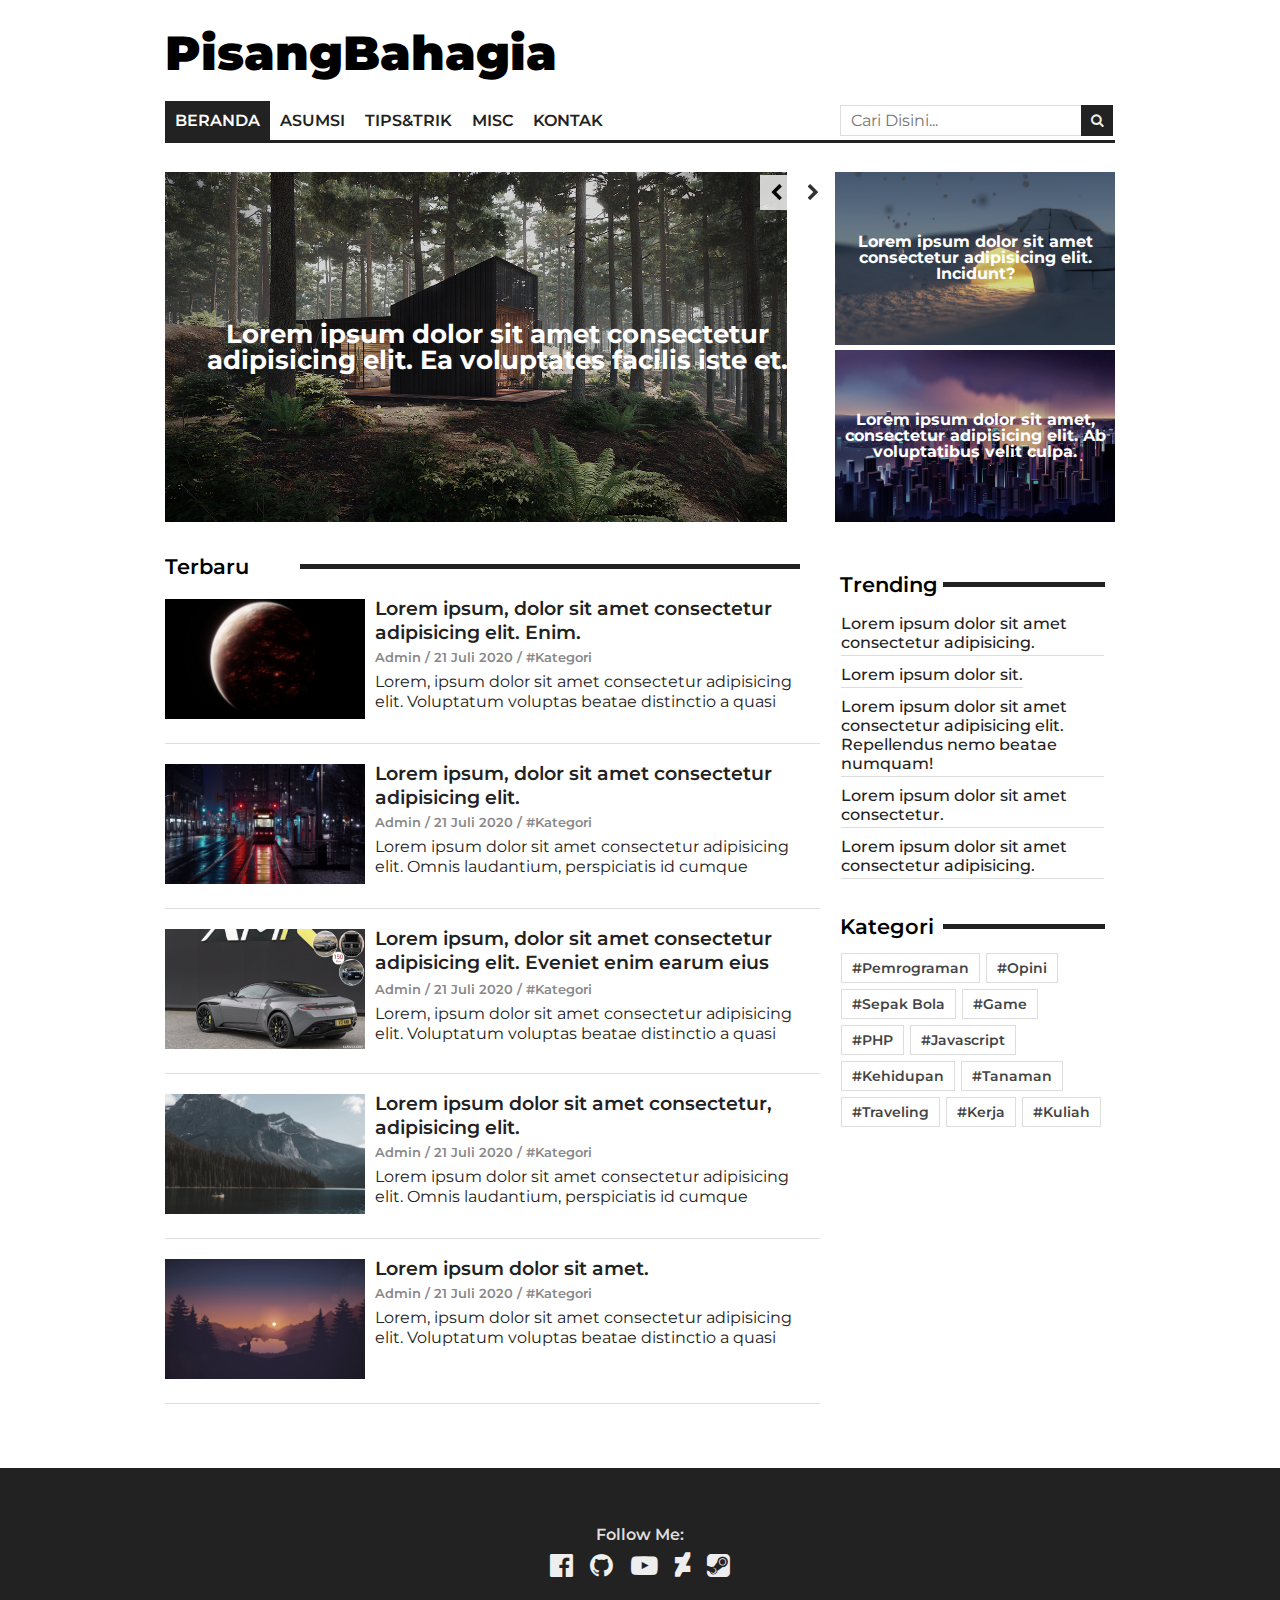
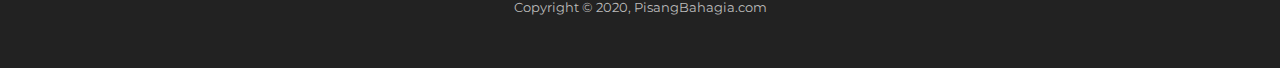
<file: index.html>
<!DOCTYPE html>
<html lang="en">
<head>
    <meta charset="UTF-8">
    <meta name="viewport" content="width=device-width, initial-scale=1.0">
    <link rel="stylesheet" href="css/style.css">
    <link rel="stylesheet" href="css/weather.css">
    <link rel="stylesheet" href="css/responsive.css">
    <link rel="stylesheet" href="css/colors.css">
    <link rel="stylesheet" href="font-awesome/css/font-awesome.css">
    <title>Beranda</title>
</head>
<body>
    <form action="index.html" method="GET">
        <div class="container full cont-top"> 
            <div class="header">
                <div class="header-title-wrap">
                    <button type="button" class="btn-nav-bars">
                        <i class="fa fa-bars" aria-hidden="true"></i>
                    </button>    
                    <h1 class="ft header-title">
                        PisangBahagia
                    </h1>     
                    <!-- <span class="lighting"></span>       -->
                    <button type="button" class="btn-nav-search-top">
                        <i class="fa fa-search" aria-hidden="true"></i>
                    </button>     
                    <div class="modal-search">
                        <button class="btn-close-modal-top" type="button">
                            <i class="fa fa-close"></i>
                        </button>
                        <input type="text" name="search" class="input-search-top" placeholder="Cari Disini..."/>
                    </div>              
                </div>    
                <div class="navbar ft nav-link">
                    <ul>
                        <li class="nav active"><a href="index.html">BERANDA</a></li>
                        <li class="nav"><a href="pages/postList.html">ASUMSI</a></li>
                        <li class="nav"><a href="pages/postList.html">TIPS&TRIK</a></li>
                        <li class="nav"><a href="pages/postList.html">MISC</a></li>
                        <li class="nav"><a href="pages/postList.html">KONTAK</a></li>
                    </ul>
                    <div class="nav-search">
                        <input type="text" name="search" class="input-search" placeholder="Cari Disini..."/>
                        <button type="submit" class="btn-nav-search">
                            <i class="fa fa-search" aria-hidden="true"></i>
                        </button>
                    </div>
                </div>
            </div>
        </div>

        <div class="container">
            <div class="banner">
                <div class="banner-wrap lg" id="banner-wrap-lg">
                    <div class="banner-arrow">
                        <i class="fa fa-chevron-left" id="arrow-left"></i>
                        <i class="fa fa-chevron-right" id="arrow-right"></i>
                    </div>                    
                    <div class="banner-content">
                        <a href="pages/article.html">
                            <p class="ft banner-ctn lg">Lorem ipsum dolor sit amet consectetur adipisicing elit. Ea voluptates facilis iste et.</p>
                            <img class="banner-img-lg" src="img/1.jpg">      
                        </a>                                      
                    </div>
                    <div class="banner-content">
                        <a href="pages/article.html">
                            <p class="ft banner-ctn lg">Lorem ipsum dolor sit amet consectetur, adipisicing elit.</p>
                            <img class="banner-img-lg" src="img/2.jpg">      
                        </a>                                      
                    </div>
                    <div class="banner-content">
                        <a href="pages/article.html">
                            <p class="ft banner-ctn lg">Lorem ipsum dolor sit amet, consectetur adipisicing elit. Quos quae ipsam eum reiciendis eos!</p>
                            <img class="banner-img-lg" src="img/3.jpg">      
                        </a>                                      
                    </div>
                    <div class="banner-content">
                        <a href="pages/article.html">
                            <p class="ft banner-ctn lg">Lorem ipsum dolor sit, amet consectetur adipisicing elit. Eos facilis ratione cupiditate.</p>
                            <img class="banner-img-lg" src="img/4.jpg">      
                        </a>                                      
                    </div>
                </div>
                <div class="banner-wrap sm">
                    <div class="banner-content-half">
                        <a href="pages/article.html">    
                            <p class="ft banner-ctn sm">Lorem ipsum dolor sit amet consectetur adipisicing elit. Incidunt?</p>                                            
                            <img class="banner-img-sm" src="img/5.jpg"> 
                        </a>     
                    </div>  
                    <div class="banner-content-half">
                        <a href="pages/article.html">
                            <p class="ft banner-ctn sm">Lorem ipsum dolor sit amet, consectetur adipisicing elit. Ab voluptatibus velit culpa.</p>                                         
                            <img class="banner-img-sm" src="img/6.jpg">  
                        </a>
                    </div>  
                </div>
            </div>
        </div> 

        <div class="container">
            <div class="content">
                <div class="main-content">
                    <div class="header-section">
                        <div class="hs-p">
                            <span class="ft ft-header-section">Terbaru</span>
                        </div>
                        <div class="hs-bar">
                            <div class="bar"></div>
                        </div>
                    </div>
                    <div class="list-main-content">
                        <a href="pages/article.html">
                            <img src="img/7.jpg">
                        </a>
                        <div class="wrap-media-content">
                            <div class="wrap-ctn-header">
                                <a href="pages/article.html" class="ctn-header">Lorem ipsum, dolor sit amet consectetur adipisicing elit. Enim.</a>
                            </div>    
                            <div class="wrap-ctn-info">
                                <p class="ft ctn-info">Admin / 21 Juli 2020 / <a href="#" class="ft ctn-info-cat">#Kategori</a></p>
                            </div>
                            <div class="wrap-ctn-content">    
                                <p class="ft ctn-content">Lorem, ipsum dolor sit amet consectetur adipisicing elit. Voluptatum voluptas beatae distinctio a quasi consequuntur cum minima temporibus molestias atque quidem illo veritatis veniam officiis, est inventore ipsam laborum! Tempore ratione eaque reprehenderit, similique iste libero accusamus provident at cum assumenda vel officiis repellat. Ducimus at laborum eos, distinctio unde nulla aliquam. Eveniet, vero sapiente iusto atque a aperiam nihil quibusdam et ut pariatur inventore perferendis explicabo similique dolores rerum laborum. Rerum reprehenderit dolor eum est consequatur itaque magnam nihil ea error labore. Aliquid dolore, minima consequuntur eligendi obcaecati repellendus. Cum voluptate in minima cumque illo iure quidem facilis quisquam.</p>                            
                            </div>                                
                        </div>
                    </div>
                    <div class="list-main-content">
                        <a href="pages/article.html">
                            <img src="img/8.jpg">
                        </a>    
                        <div class="wrap-media-content">
                            <div class="wrap-ctn-header">
                                <a href="pages/article.html" class="ctn-header">Lorem ipsum, dolor sit amet consectetur adipisicing elit.</a>
                            </div>                            
                            <div class="wrap-ctn-info">
                                <p class="ft ctn-info">Admin / 21 Juli 2020 / <a href="#" class="ft ctn-info-cat">#Kategori</a></p>                                
                            </div>
                            <div class="wrap-ctn-content">    
                                <p class="ft ctn-content">Lorem ipsum dolor sit amet consectetur adipisicing elit. Omnis laudantium, perspiciatis id cumque temporibus, tempore fugiat aliquid, fuga labore modi nobis porro voluptas asperiores molestias ab tenetur sint velit earum? Sequi est doloribus et error, consequatur rem blanditiis eos tempora.</p>                            
                            </div>  
                        </div>
                    </div>  
                    <div class="list-main-content">
                        <a href="pages/article.html">
                            <img src="img/9.jpg">
                        </a>                            
                        <div class="wrap-media-content">
                            <div class="wrap-ctn-header">
                                <a href="pages/article.html" class="ctn-header">Lorem ipsum, dolor sit amet consectetur adipisicing elit. Eveniet enim earum eius impedit dicta.</a>
                            </div>    
                            <div class="wrap-ctn-info">
                                <p class="ft ctn-info">Admin / 21 Juli 2020 / <a href="#" class="ft ctn-info-cat">#Kategori</a></p>
                            </div>
                            <div class="wrap-ctn-content">    
                                <p class="ft ctn-content">Lorem, ipsum dolor sit amet consectetur adipisicing elit. Voluptatum voluptas beatae distinctio a quasi consequuntur cum minima temporibus molestias atque quidem illo veritatis veniam officiis, est inventore ipsam laborum! Tempore ratione eaque reprehenderit, similique iste libero accusamus provident at cum assumenda vel officiis repellat. Ducimus at laborum eos, distinctio unde nulla aliquam. Eveniet, vero sapiente iusto atque a aperiam nihil quibusdam et ut pariatur inventore perferendis explicabo similique dolores rerum laborum. Rerum reprehenderit dolor eum est consequatur itaque magnam nihil ea error labore. Aliquid dolore, minima consequuntur eligendi obcaecati repellendus. Cum voluptate in minima cumque illo iure quidem facilis quisquam.</p>                            
                            </div>                                
                        </div>
                    </div>
                    <div class="list-main-content">
                        <a href="pages/article.html">
                            <img src="img/10.jpg">
                        </a>                            
                        <div class="wrap-media-content">
                            <div class="wrap-ctn-header">
                                <a href="pages/article.html" class="ctn-header">Lorem ipsum dolor sit amet consectetur, adipisicing elit.</a>
                            </div>                            
                            <div class="wrap-ctn-info">
                                <p class="ft ctn-info">Admin / 21 Juli 2020 / <a href="#" class="ft ctn-info-cat">#Kategori</a></p>                                
                            </div>
                            <div class="wrap-ctn-content">    
                                <p class="ft ctn-content">Lorem ipsum dolor sit amet consectetur adipisicing elit. Omnis laudantium, perspiciatis id cumque temporibus, tempore fugiat aliquid, fuga labore modi nobis porro voluptas asperiores molestias ab tenetur sint velit earum? Sequi est doloribus et error, consequatur rem blanditiis eos tempora.</p>                            
                            </div>  
                        </div>
                    </div>  
                    <div class="list-main-content">
                        <a href="pages/article.html">
                            <img src="img/11.jpg">
                        </a>    
                        <div class="wrap-media-content">
                            <div class="wrap-ctn-header">
                                <a href="pages/article.html" class="ctn-header">Lorem ipsum dolor sit amet.</a>
                            </div>    
                            <div class="wrap-ctn-info">
                                <p class="ft ctn-info">Admin / 21 Juli 2020 / <a href="#" class="ft ctn-info-cat">#Kategori</a></p>
                            </div>
                            <div class="wrap-ctn-content">    
                                <p class="ft ctn-content">Lorem, ipsum dolor sit amet consectetur adipisicing elit. Voluptatum voluptas beatae distinctio a quasi consequuntur cum minima temporibus molestias atque quidem illo veritatis veniam officiis, est inventore ipsam laborum! Tempore ratione eaque reprehenderit, similique iste libero accusamus provident at cum assumenda vel officiis repellat. Ducimus at laborum eos, distinctio unde nulla aliquam. Eveniet, vero sapiente iusto atque a aperiam nihil quibusdam et ut pariatur inventore perferendis explicabo similique dolores rerum laborum. Rerum reprehenderit dolor eum est consequatur itaque magnam nihil ea error labore. Aliquid dolore, minima consequuntur eligendi obcaecati repellendus. Cum voluptate in minima cumque illo iure quidem facilis quisquam.</p>                            
                            </div>                                
                        </div>
                    </div>          
                </div>
                <div class="side-content">   
                    <div class="weather">
                    </div>
                    <div class="header-section">
                        <div class="hs-p sd">
                            <p class="ft ft-header-section">Trending</p>
                        </div>
                        <div class="hs-bar sd">
                            <div class="bar"></div>
                        </div>
                    </div>   
                    <ul class="trending">
                        <li><a href="#" class="ft ft-list-trend">Lorem ipsum dolor sit amet consectetur adipisicing.</a></li>
                        <li><a href="#" class="ft ft-list-trend">Lorem ipsum dolor sit.</a></li>
                        <li><a href="#" class="ft ft-list-trend">Lorem ipsum dolor sit amet consectetur adipisicing elit. Repellendus nemo beatae numquam!</a></li>
                        <li><a href="#" class="ft ft-list-trend">Lorem ipsum dolor sit amet consectetur.</a></li>
                        <li><a href="#" class="ft ft-list-trend">Lorem ipsum dolor sit amet consectetur adipisicing.</a></li>
                    </ul>                    
                    <div class="header-section">
                        <div class="hs-p sd">
                            <p class="ft ft-header-section">Kategori</p>
                        </div>
                        <div class="hs-bar sd">
                            <div class="bar"></div>
                        </div>
                    </div>   
                    <ul class="kategori">
                        <li><a href="#"><button type="button" class="ft btn-sd-cat">#Pemrograman</button></a></li>
                        <li><a href="#"><button type="button" class="ft btn-sd-cat">#Opini</button></a></li>
                        <li><a href="#"><button type="button" class="ft btn-sd-cat">#Sepak Bola</button></a></li>
                        <li><a href="#"><button type="button" class="ft btn-sd-cat">#Game</button></a></li>
                        <li><a href="#"><button type="button" class="ft btn-sd-cat">#PHP</button></a></li>
                        <li><a href="#"><button type="button" class="ft btn-sd-cat">#Javascript</button></a></li>
                        <li><a href="#"><button type="button" class="ft btn-sd-cat">#Kehidupan</button></a></li>
                        <li><a href="#"><button type="button" class="ft btn-sd-cat">#Tanaman</button></a></li>
                        <li><a href="#"><button type="button" class="ft btn-sd-cat">#Traveling</button></a></a></li>
                        <li><a href="#"><button type="button" class="ft btn-sd-cat">#Kerja</button></a></li>
                        <li><a href="#"><button type="button" class="ft btn-sd-cat">#Kuliah</button></a></li>
                    </ul>                    
                </div>
            </div>
        </div>

        <div class="container full cont-bot bg-doff">
            <div class="footer">
                <div class="foot-content">   
                    <p class="ft foot-heading">Follow Me:</p>                 
                    <div class="medsos-hoz">
                        <button type="button" class="medsos bg-doff">
                            <i class="fa fa-facebook-official cl-sfwhite"></i>
                        </button>
                        <button type="button" class="medsos bg-doff">
                            <i class="fa fa-github cl-sfwhite"></i>
                        </button>
                        <button type="button" class="medsos bg-doff">
                            <i class="fa fa-youtube-play cl-sfwhite"></i>
                        </button>
                        <button type="button" class="medsos bg-doff" alt="Deviant Art">
                            <i class="fa fa-deviantart cl-sfwhite"></i>
                        </button>
                        <button type="button" class="medsos bg-doff">
                            <i class="fa fa-steam-square cl-sfwhite"></i>
                        </button>
                    </div>
                    <p class="ft copyright">Copyright &#169; 2020, PisangBahagia.com</p>
                </div>
            </div>
        </div>
    </form>    
    
    <script src="js/navigation.js"></script>
    <script src="js/slideshow.js"></script>
    <script src="js/weather.js"></script>
</body>
</html>
</file>
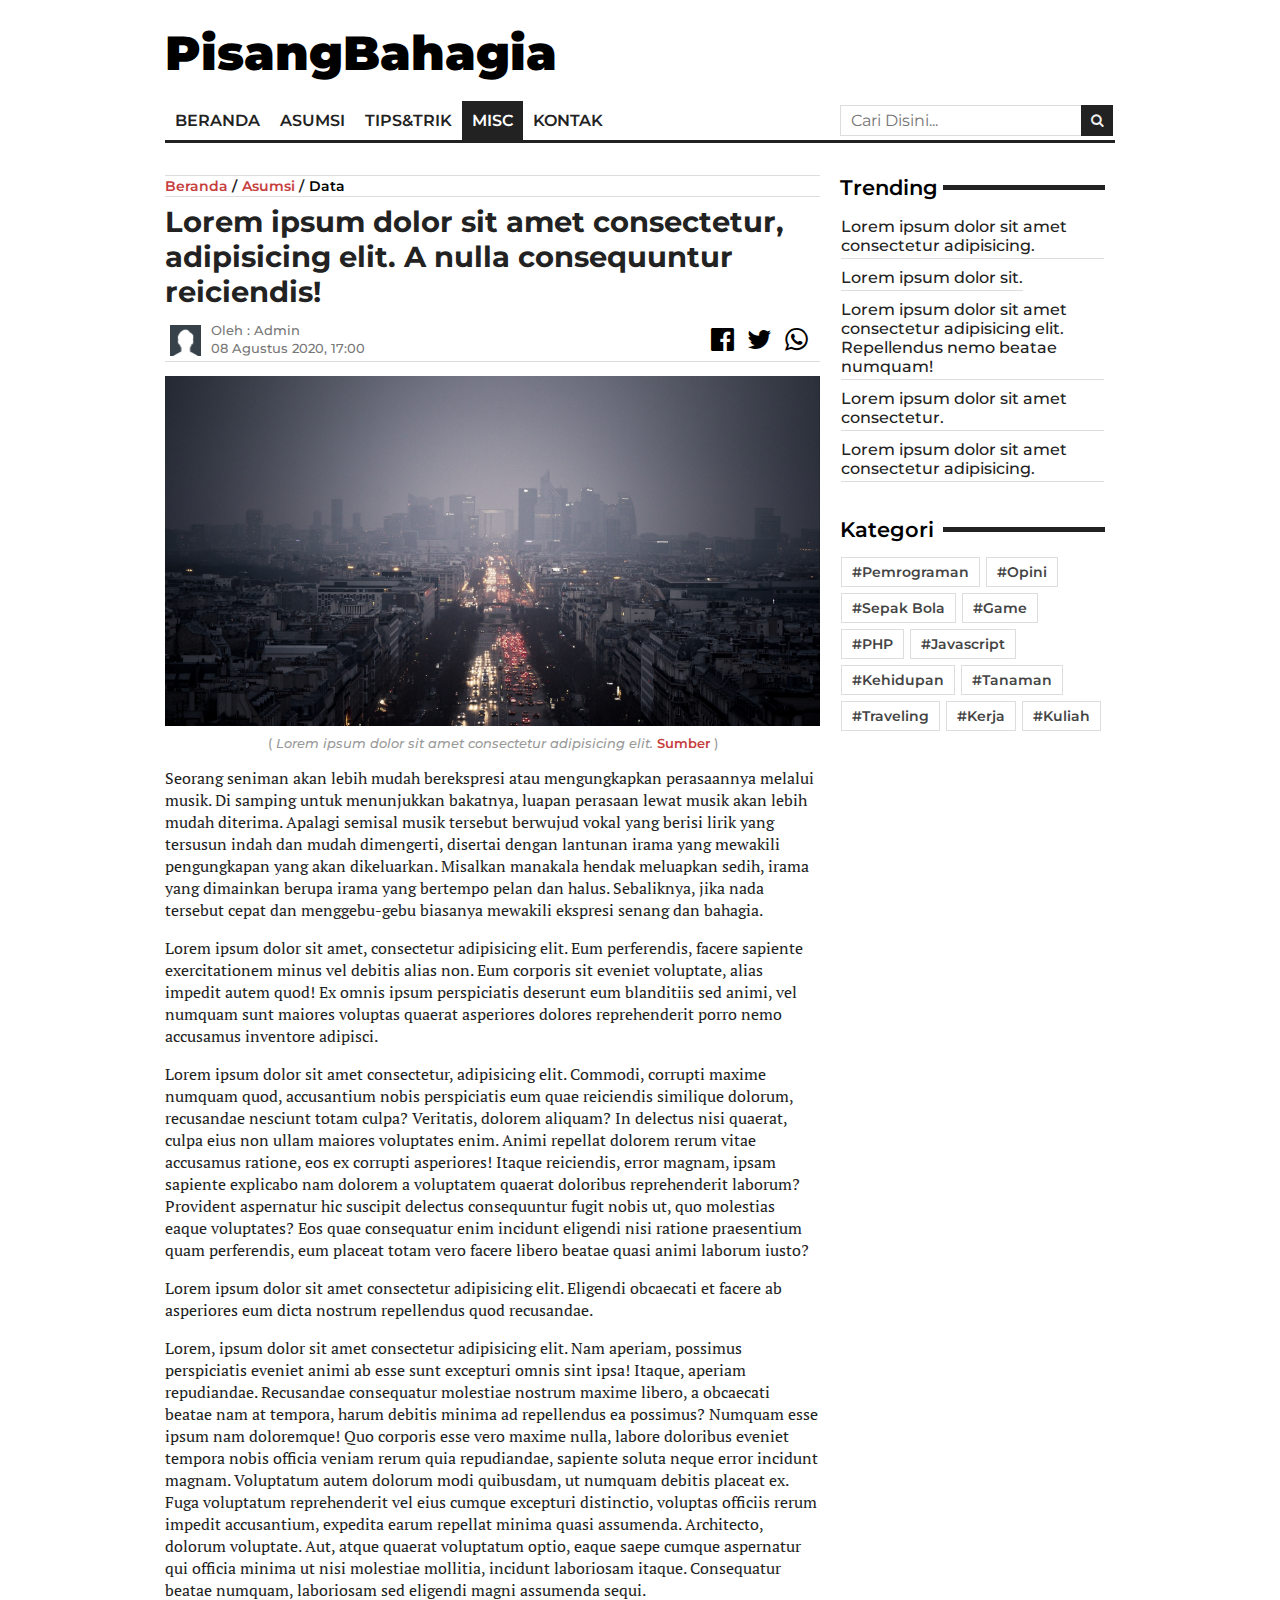
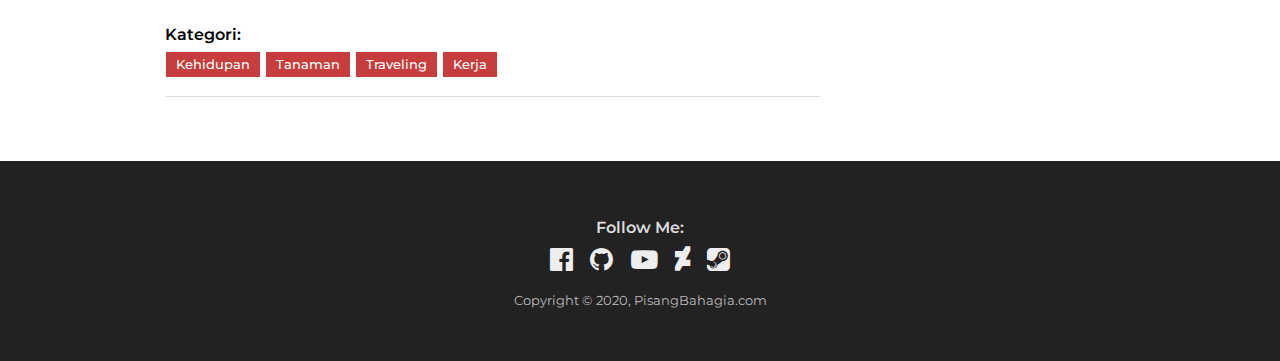
<file: article.html>
<!DOCTYPE html>
<html lang="en">
<head>
    <meta charset="UTF-8">
    <meta name="viewport" content="width=device-width, initial-scale=1.0">
    <link rel="stylesheet" href="../css/style.css">
    <link rel="stylesheet" href="../css/responsive.css">
    <link rel="stylesheet" href="../css/colors.css">
    <link rel="stylesheet" href="../font-awesome/css/font-awesome.css">
    <title>Lorem ipsum dolor sit, amet consectetur adipisicing elit. Quas hic quis itaque.</title>
</head>
<body>
    <form action="article.html" method="GET">
        <div class="container full cont-top"> 
            <div class="header">
                <div class="header-title-wrap">
                    <button type="button" class="btn-nav-bars">
                        <i class="fa fa-bars" aria-hidden="true"></i>
                    </button>    
                    <h1 class="ft header-title">
                        PisangBahagia
                    </h1>     
                    <!-- <span class="lighting"></span>       -->
                    <button type="button" class="btn-nav-search-top">
                        <i class="fa fa-search" aria-hidden="true"></i>
                    </button>     
                    <div class="modal-search">
                        <button class="btn-close-modal-top" type="button">
                            <i class="fa fa-close"></i>
                        </button>
                        <input type="text" name="search" class="input-search-top" placeholder="Cari Disini..."/>
                    </div>              
                </div>    
                <div class="navbar ft nav-link">
                    <ul>
                        <li class="nav"><a href="../index.html">BERANDA</a></li>
                        <li class="nav"><a href="postList.html">ASUMSI</a></li>
                        <li class="nav"><a href="postList.html">TIPS&TRIK</a></li>
                        <li class="nav active"><a href="postList.html">MISC</a></li>
                        <li class="nav"><a href="postList.html">KONTAK</a></li>
                    </ul>
                    <div class="nav-search">
                        <input type="text" name="search" class="input-search" placeholder="Cari Disini..."/>
                        <button type="submit" class="btn-nav-search">
                            <i class="fa fa-search" aria-hidden="true"></i>
                        </button>
                    </div>
                </div>
            </div>
        </div>

        <div class="container">
            <div class="content">
                <div class="main-content">
                    <!-- list laman yang terbuka -->
                    <ul class="breadcrumb">
                        <li class="breadcrumb-item"><a href="#">Beranda</a></li>
                        <li class="breadcrumb-item"><a href="#">Asumsi</a></li>
                        <li class="breadcrumb-item active">Data</li>
                    </ul>

                    <!-- judul artikel -->
                    <p class="ft article-title">
                        Lorem ipsum dolor sit amet consectetur, adipisicing elit. A nulla consequuntur reiciendis!
                    </p>     

                    <!-- div penulis, tanggal dan media sosial -->
                    <div class="article-head">
                        <div class="article-le-tp">
                            <img src="../img/adminpp.jpg" class="article-pp">
                            <div class="article-au-ti-wrap">
                                <p class="ft article-author">Oleh : Admin</p>
                                <p class="ft article-time">08 Agustus 2020, 17:00</p>
                            </div>    
                        </div>
                        <div class="article-ri-bt">
                            <button type="button" class="medsos bg-white">
                                <i class="fa fa-facebook-official"></i>
                            </button>
                            <button type="button" class="medsos bg-white">
                                <i class="fa fa-twitter"></i>
                            </button>
                            <button type="button" class="medsos bg-white">
                                <i class="fa fa-whatsapp"></i>
                            </button>
                        </div>
                    </div>

                    <!-- isi artikel -->
                    <div class="article-body">
                        <img src="../img/3.jpg" class="main-img-ar">
                        <p class="ft img-inform">Lorem ipsum dolor sit amet consectetur adipisicing elit. <a href="#">Sumber</a></p>
                        <p class="ft-os article-bd">Seorang seniman akan lebih mudah berekspresi atau mengungkapkan perasaannya melalui musik. Di samping untuk menunjukkan bakatnya, luapan perasaan lewat musik akan lebih mudah diterima.                          Apalagi semisal musik tersebut berwujud vokal yang berisi lirik yang tersusun indah dan mudah dimengerti, disertai dengan lantunan irama yang mewakili pengungkapan yang akan dikeluarkan. Misalkan manakala hendak meluapkan sedih, irama yang dimainkan berupa irama yang bertempo pelan dan halus. Sebaliknya, jika nada tersebut cepat dan menggebu-gebu biasanya mewakili ekspresi senang dan bahagia.</p>
                        <p class="ft-os article-bd">Lorem ipsum dolor sit amet, consectetur adipisicing elit. Eum perferendis, facere sapiente exercitationem minus vel debitis alias non. Eum corporis sit eveniet voluptate, alias impedit autem quod! Ex omnis ipsum perspiciatis deserunt eum blanditiis sed animi, vel numquam sunt maiores voluptas quaerat asperiores dolores reprehenderit porro nemo accusamus inventore adipisci.</p>
                        <p class="ft-os article-bd">Lorem ipsum dolor sit amet consectetur, adipisicing elit. Commodi, corrupti maxime numquam quod, accusantium nobis perspiciatis eum quae reiciendis similique dolorum, recusandae nesciunt totam culpa? Veritatis, dolorem aliquam? In delectus nisi quaerat, culpa eius non ullam maiores voluptates enim. Animi repellat dolorem rerum vitae accusamus ratione, eos ex corrupti asperiores! Itaque reiciendis, error magnam, ipsam sapiente explicabo nam dolorem a voluptatem quaerat doloribus reprehenderit laborum? Provident aspernatur hic suscipit delectus consequuntur fugit nobis ut, quo molestias eaque voluptates? Eos quae consequatur enim incidunt eligendi nisi ratione praesentium quam perferendis, eum placeat totam vero facere libero beatae quasi animi laborum iusto?</p>
                        <p class="ft-os article-bd">Lorem ipsum dolor sit amet consectetur adipisicing elit. Eligendi obcaecati et facere ab asperiores eum dicta nostrum repellendus quod recusandae.</p>
                        <p class="ft-os article-bd">Lorem, ipsum dolor sit amet consectetur adipisicing elit. Nam aperiam, possimus perspiciatis eveniet animi ab esse sunt excepturi omnis sint ipsa! Itaque, aperiam repudiandae. Recusandae consequatur molestiae nostrum maxime libero, a obcaecati beatae nam at tempora, harum debitis minima ad repellendus ea possimus? Numquam esse ipsum nam doloremque! Quo corporis esse vero maxime nulla, labore doloribus eveniet tempora nobis officia veniam rerum quia repudiandae, sapiente soluta neque error incidunt magnam. Voluptatum autem dolorum modi quibusdam, ut numquam debitis placeat ex. Fuga voluptatum reprehenderit vel eius cumque excepturi distinctio, voluptas officiis rerum impedit accusantium, expedita earum repellat minima quasi assumenda. Architecto, dolorum voluptate. Aut, atque quaerat voluptatum optio, eaque saepe cumque aspernatur qui officia minima ut nisi molestiae mollitia, incidunt laboriosam itaque. Consequatur beatae numquam, laboriosam sed eligendi magni assumenda sequi.</p>
                    </div>    

                    <div class="article-footer">
                        <p class="ft ft-article-cat">Kategori:</p>
                        <ul>
                            <li><a href="#"><button type="button" class="ft btn-article-cat">Kehidupan</button></a></li>
                            <li><a href="#"><button type="button" class="ft btn-article-cat">Tanaman</button></a></li>
                            <li><a href="#"><button type="button" class="ft btn-article-cat">Traveling</button></a></a></li>
                            <li><a href="#"><button type="button" class="ft btn-article-cat">Kerja</button></a></li>
                        </ul>
                    </div>

                </div>
                <div class="side-content">   
                    <div class="header-section">
                        <div class="hs-p sd">
                            <p class="ft ft-header-section">Trending</p>
                        </div>
                        <div class="hs-bar sd">
                            <div class="bar"></div>
                        </div>
                    </div>   
                    <ul class="trending">
                        <li><a href="#" class="ft ft-list-trend">Lorem ipsum dolor sit amet consectetur adipisicing.</a></li>
                        <li><a href="#" class="ft ft-list-trend">Lorem ipsum dolor sit.</a></li>
                        <li><a href="#" class="ft ft-list-trend">Lorem ipsum dolor sit amet consectetur adipisicing elit. Repellendus nemo beatae numquam!</a></li>
                        <li><a href="#" class="ft ft-list-trend">Lorem ipsum dolor sit amet consectetur.</a></li>
                        <li><a href="#" class="ft ft-list-trend">Lorem ipsum dolor sit amet consectetur adipisicing.</a></li>
                    </ul>  
                    <div class="header-section">
                        <div class="hs-p sd">
                            <p class="ft ft-header-section">Kategori</p>
                        </div>
                        <div class="hs-bar sd">
                            <div class="bar"></div>
                        </div>
                    </div>   
                    <ul>
                        <li><a href="#"><button type="button" class="ft btn-sd-cat">#Pemrograman</button></a></li>
                        <li><a href="#"><button type="button" class="ft btn-sd-cat">#Opini</button></a></li>
                        <li><a href="#"><button type="button" class="ft btn-sd-cat">#Sepak Bola</button></a></li>
                        <li><a href="#"><button type="button" class="ft btn-sd-cat">#Game</button></a></li>
                        <li><a href="#"><button type="button" class="ft btn-sd-cat">#PHP</button></a></li>
                        <li><a href="#"><button type="button" class="ft btn-sd-cat">#Javascript</button></a></li>
                        <li><a href="#"><button type="button" class="ft btn-sd-cat">#Kehidupan</button></a></li>
                        <li><a href="#"><button type="button" class="ft btn-sd-cat">#Tanaman</button></a></li>
                        <li><a href="#"><button type="button" class="ft btn-sd-cat">#Traveling</button></a></a></li>
                        <li><a href="#"><button type="button" class="ft btn-sd-cat">#Kerja</button></a></li>
                        <li><a href="#"><button type="button" class="ft btn-sd-cat">#Kuliah</button></a></li>
                    </ul>                    
                </div>
            </div>
        </div>

        <div class="container full cont-bot bg-doff">
            <div class="footer">
                <div class="foot-content">   
                    <p class="ft foot-heading">Follow Me:</p>                 
                    <div class="medsos-hoz">
                        <button type="button" class="medsos bg-doff">
                            <i class="fa fa-facebook-official cl-sfwhite"></i>
                        </button>
                        <button type="button" class="medsos bg-doff">
                            <i class="fa fa-github cl-sfwhite"></i>
                        </button>
                        <button type="button" class="medsos bg-doff">
                            <i class="fa fa-youtube-play cl-sfwhite"></i>
                        </button>
                        <button type="button" class="medsos bg-doff" alt="Deviant Art">
                            <i class="fa fa-deviantart cl-sfwhite"></i>
                        </button>
                        <button type="button" class="medsos bg-doff">
                            <i class="fa fa-steam-square cl-sfwhite"></i>
                        </button>
                    </div>
                    <p class="ft copyright">Copyright &#169; 2020, PisangBahagia.com</p>
                </div>
            </div>
        </div>
    </form>   

    <script src="../js/navigation.js"></script>

</body>
</html>
</file>
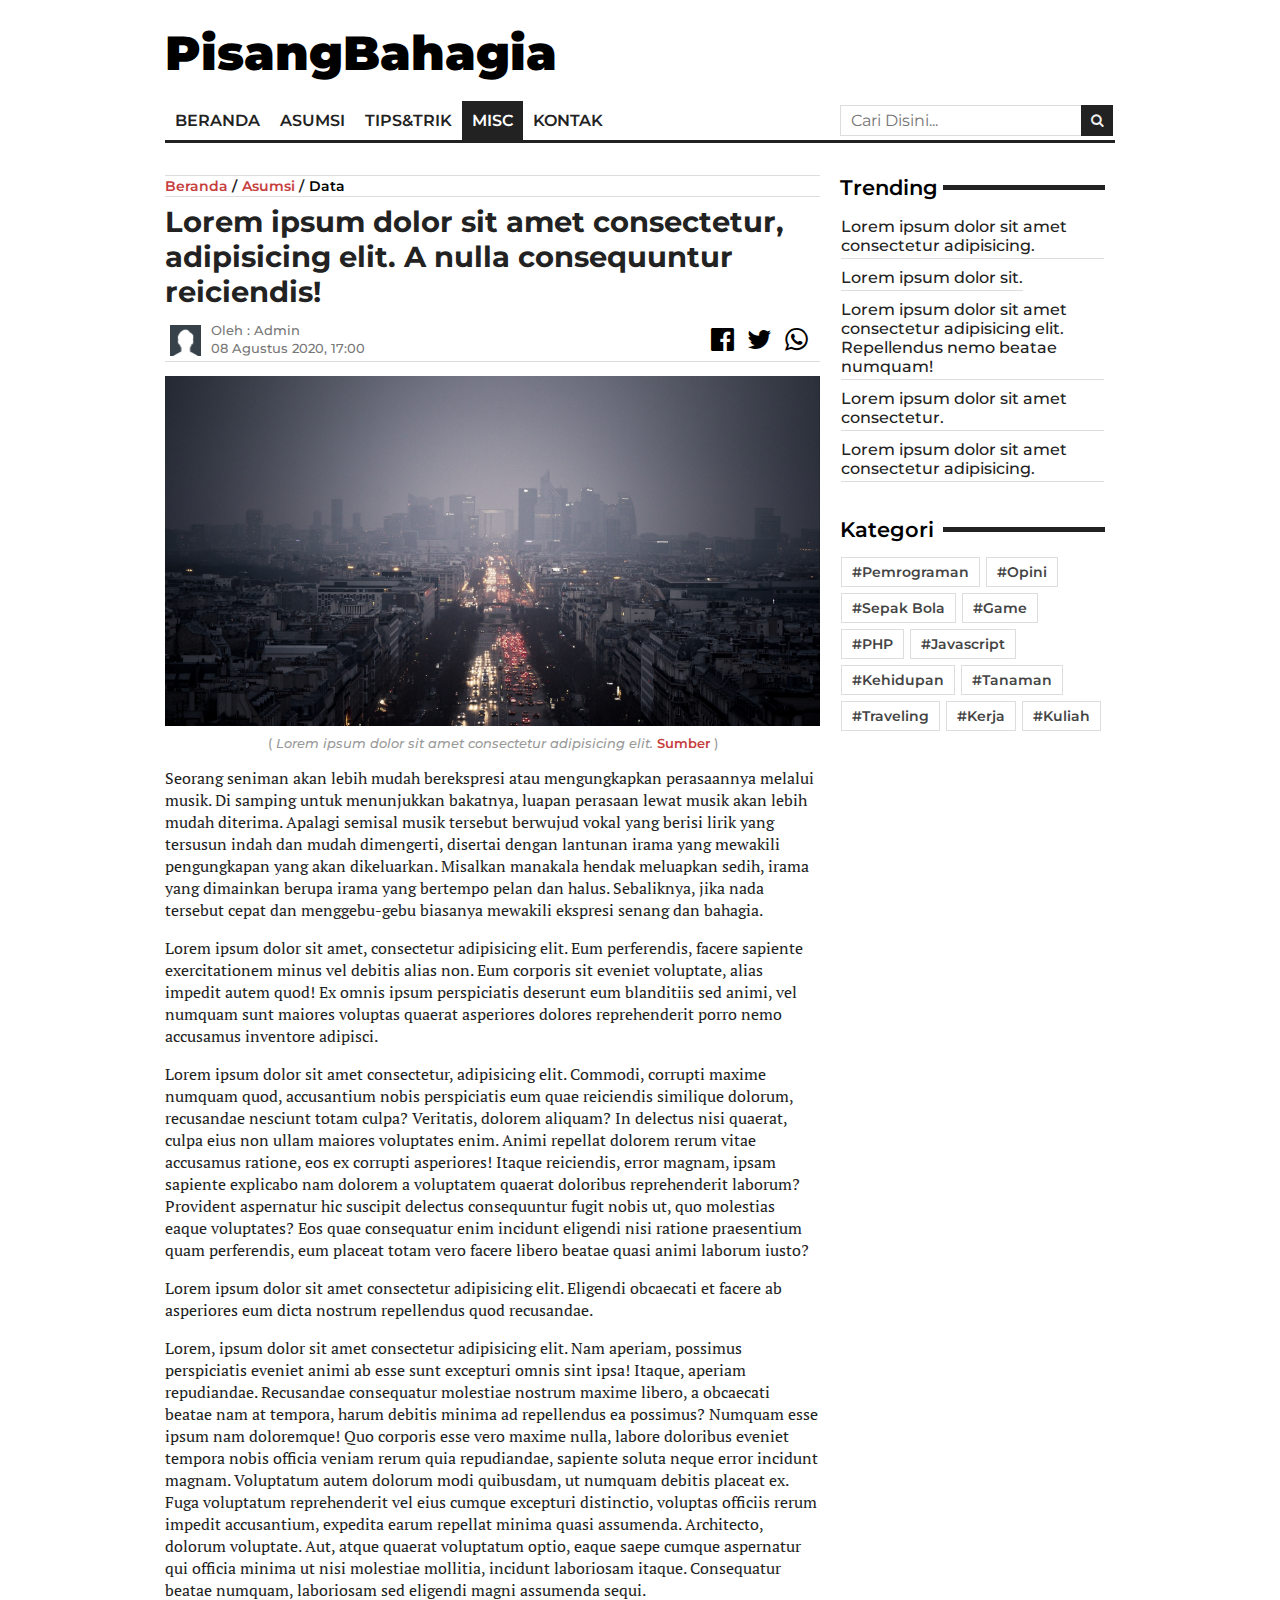
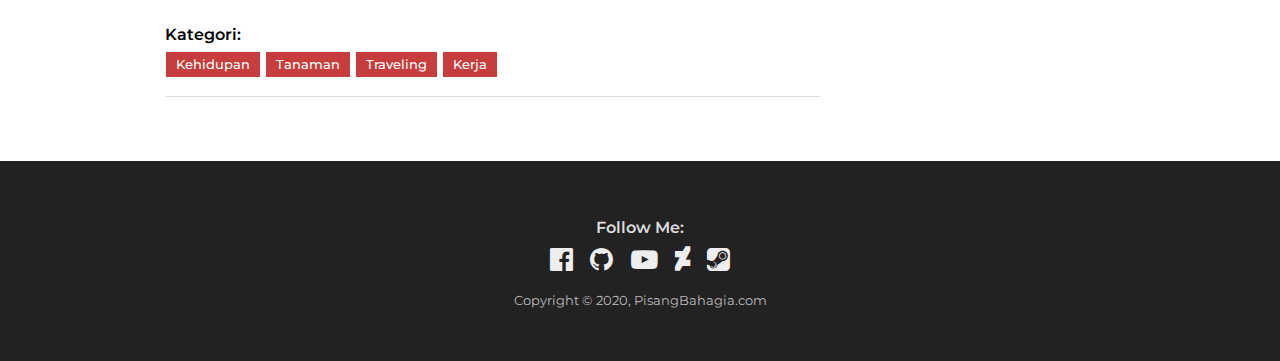
<file: pages/article.html>
<!DOCTYPE html>
<html lang="en">
<head>
    <meta charset="UTF-8">
    <meta name="viewport" content="width=device-width, initial-scale=1.0">
    <link rel="stylesheet" href="../css/style.css">
    <link rel="stylesheet" href="../css/responsive.css">
    <link rel="stylesheet" href="../css/colors.css">
    <link rel="stylesheet" href="../font-awesome/css/font-awesome.css">
    <title>Lorem ipsum dolor sit, amet consectetur adipisicing elit. Quas hic quis itaque.</title>
</head>
<body>
    <form action="article.html" method="GET">
        <div class="container full cont-top"> 
            <div class="header">
                <div class="header-title-wrap">
                    <button type="button" class="btn-nav-bars">
                        <i class="fa fa-bars" aria-hidden="true"></i>
                    </button>    
                    <h1 class="ft header-title">
                        PisangBahagia
                    </h1>     
                    <!-- <span class="lighting"></span>       -->
                    <button type="button" class="btn-nav-search-top">
                        <i class="fa fa-search" aria-hidden="true"></i>
                    </button>     
                    <div class="modal-search">
                        <button class="btn-close-modal-top" type="button">
                            <i class="fa fa-close"></i>
                        </button>
                        <input type="text" name="search" class="input-search-top" placeholder="Cari Disini..."/>
                    </div>              
                </div>    
                <div class="navbar ft nav-link">
                    <ul>
                        <li class="nav"><a href="../index.html">BERANDA</a></li>
                        <li class="nav"><a href="postList.html">ASUMSI</a></li>
                        <li class="nav"><a href="postList.html">TIPS&TRIK</a></li>
                        <li class="nav active"><a href="postList.html">MISC</a></li>
                        <li class="nav"><a href="postList.html">KONTAK</a></li>
                    </ul>
                    <div class="nav-search">
                        <input type="text" name="search" class="input-search" placeholder="Cari Disini..."/>
                        <button type="submit" class="btn-nav-search">
                            <i class="fa fa-search" aria-hidden="true"></i>
                        </button>
                    </div>
                </div>
            </div>
        </div>

        <div class="container">
            <div class="content">
                <div class="main-content">
                    <!-- list laman yang terbuka -->
                    <ul class="breadcrumb">
                        <li class="breadcrumb-item"><a href="#">Beranda</a></li>
                        <li class="breadcrumb-item"><a href="#">Asumsi</a></li>
                        <li class="breadcrumb-item active">Data</li>
                    </ul>

                    <!-- judul artikel -->
                    <p class="ft article-title">
                        Lorem ipsum dolor sit amet consectetur, adipisicing elit. A nulla consequuntur reiciendis!
                    </p>     

                    <!-- div penulis, tanggal dan media sosial -->
                    <div class="article-head">
                        <div class="article-le-tp">
                            <img src="../img/adminpp.jpg" class="article-pp">
                            <div class="article-au-ti-wrap">
                                <p class="ft article-author">Oleh : Admin</p>
                                <p class="ft article-time">08 Agustus 2020, 17:00</p>
                            </div>    
                        </div>
                        <div class="article-ri-bt">
                            <button type="button" class="medsos bg-white">
                                <i class="fa fa-facebook-official"></i>
                            </button>
                            <button type="button" class="medsos bg-white">
                                <i class="fa fa-twitter"></i>
                            </button>
                            <button type="button" class="medsos bg-white">
                                <i class="fa fa-whatsapp"></i>
                            </button>
                        </div>
                    </div>

                    <!-- isi artikel -->
                    <div class="article-body">
                        <img src="../img/3.jpg" class="main-img-ar">
                        <p class="ft img-inform">Lorem ipsum dolor sit amet consectetur adipisicing elit. <a href="#">Sumber</a></p>
                        <p class="ft-os article-bd">Seorang seniman akan lebih mudah berekspresi atau mengungkapkan perasaannya melalui musik. Di samping untuk menunjukkan bakatnya, luapan perasaan lewat musik akan lebih mudah diterima.                          Apalagi semisal musik tersebut berwujud vokal yang berisi lirik yang tersusun indah dan mudah dimengerti, disertai dengan lantunan irama yang mewakili pengungkapan yang akan dikeluarkan. Misalkan manakala hendak meluapkan sedih, irama yang dimainkan berupa irama yang bertempo pelan dan halus. Sebaliknya, jika nada tersebut cepat dan menggebu-gebu biasanya mewakili ekspresi senang dan bahagia.</p>
                        <p class="ft-os article-bd">Lorem ipsum dolor sit amet, consectetur adipisicing elit. Eum perferendis, facere sapiente exercitationem minus vel debitis alias non. Eum corporis sit eveniet voluptate, alias impedit autem quod! Ex omnis ipsum perspiciatis deserunt eum blanditiis sed animi, vel numquam sunt maiores voluptas quaerat asperiores dolores reprehenderit porro nemo accusamus inventore adipisci.</p>
                        <p class="ft-os article-bd">Lorem ipsum dolor sit amet consectetur, adipisicing elit. Commodi, corrupti maxime numquam quod, accusantium nobis perspiciatis eum quae reiciendis similique dolorum, recusandae nesciunt totam culpa? Veritatis, dolorem aliquam? In delectus nisi quaerat, culpa eius non ullam maiores voluptates enim. Animi repellat dolorem rerum vitae accusamus ratione, eos ex corrupti asperiores! Itaque reiciendis, error magnam, ipsam sapiente explicabo nam dolorem a voluptatem quaerat doloribus reprehenderit laborum? Provident aspernatur hic suscipit delectus consequuntur fugit nobis ut, quo molestias eaque voluptates? Eos quae consequatur enim incidunt eligendi nisi ratione praesentium quam perferendis, eum placeat totam vero facere libero beatae quasi animi laborum iusto?</p>
                        <p class="ft-os article-bd">Lorem ipsum dolor sit amet consectetur adipisicing elit. Eligendi obcaecati et facere ab asperiores eum dicta nostrum repellendus quod recusandae.</p>
                        <p class="ft-os article-bd">Lorem, ipsum dolor sit amet consectetur adipisicing elit. Nam aperiam, possimus perspiciatis eveniet animi ab esse sunt excepturi omnis sint ipsa! Itaque, aperiam repudiandae. Recusandae consequatur molestiae nostrum maxime libero, a obcaecati beatae nam at tempora, harum debitis minima ad repellendus ea possimus? Numquam esse ipsum nam doloremque! Quo corporis esse vero maxime nulla, labore doloribus eveniet tempora nobis officia veniam rerum quia repudiandae, sapiente soluta neque error incidunt magnam. Voluptatum autem dolorum modi quibusdam, ut numquam debitis placeat ex. Fuga voluptatum reprehenderit vel eius cumque excepturi distinctio, voluptas officiis rerum impedit accusantium, expedita earum repellat minima quasi assumenda. Architecto, dolorum voluptate. Aut, atque quaerat voluptatum optio, eaque saepe cumque aspernatur qui officia minima ut nisi molestiae mollitia, incidunt laboriosam itaque. Consequatur beatae numquam, laboriosam sed eligendi magni assumenda sequi.</p>
                    </div>    

                    <div class="article-footer">
                        <p class="ft ft-article-cat">Kategori:</p>
                        <ul>
                            <li><a href="#"><button type="button" class="ft btn-article-cat">Kehidupan</button></a></li>
                            <li><a href="#"><button type="button" class="ft btn-article-cat">Tanaman</button></a></li>
                            <li><a href="#"><button type="button" class="ft btn-article-cat">Traveling</button></a></a></li>
                            <li><a href="#"><button type="button" class="ft btn-article-cat">Kerja</button></a></li>
                        </ul>
                    </div>

                </div>
                <div class="side-content">   
                    <div class="header-section">
                        <div class="hs-p sd">
                            <p class="ft ft-header-section">Trending</p>
                        </div>
                        <div class="hs-bar sd">
                            <div class="bar"></div>
                        </div>
                    </div>   
                    <ul class="trending">
                        <li><a href="#" class="ft ft-list-trend">Lorem ipsum dolor sit amet consectetur adipisicing.</a></li>
                        <li><a href="#" class="ft ft-list-trend">Lorem ipsum dolor sit.</a></li>
                        <li><a href="#" class="ft ft-list-trend">Lorem ipsum dolor sit amet consectetur adipisicing elit. Repellendus nemo beatae numquam!</a></li>
                        <li><a href="#" class="ft ft-list-trend">Lorem ipsum dolor sit amet consectetur.</a></li>
                        <li><a href="#" class="ft ft-list-trend">Lorem ipsum dolor sit amet consectetur adipisicing.</a></li>
                    </ul>  
                    <div class="header-section">
                        <div class="hs-p sd">
                            <p class="ft ft-header-section">Kategori</p>
                        </div>
                        <div class="hs-bar sd">
                            <div class="bar"></div>
                        </div>
                    </div>   
                    <ul>
                        <li><a href="#"><button type="button" class="ft btn-sd-cat">#Pemrograman</button></a></li>
                        <li><a href="#"><button type="button" class="ft btn-sd-cat">#Opini</button></a></li>
                        <li><a href="#"><button type="button" class="ft btn-sd-cat">#Sepak Bola</button></a></li>
                        <li><a href="#"><button type="button" class="ft btn-sd-cat">#Game</button></a></li>
                        <li><a href="#"><button type="button" class="ft btn-sd-cat">#PHP</button></a></li>
                        <li><a href="#"><button type="button" class="ft btn-sd-cat">#Javascript</button></a></li>
                        <li><a href="#"><button type="button" class="ft btn-sd-cat">#Kehidupan</button></a></li>
                        <li><a href="#"><button type="button" class="ft btn-sd-cat">#Tanaman</button></a></li>
                        <li><a href="#"><button type="button" class="ft btn-sd-cat">#Traveling</button></a></a></li>
                        <li><a href="#"><button type="button" class="ft btn-sd-cat">#Kerja</button></a></li>
                        <li><a href="#"><button type="button" class="ft btn-sd-cat">#Kuliah</button></a></li>
                    </ul>                    
                </div>
            </div>
        </div>

        <div class="container full cont-bot bg-doff">
            <div class="footer">
                <div class="foot-content">   
                    <p class="ft foot-heading">Follow Me:</p>                 
                    <div class="medsos-hoz">
                        <button type="button" class="medsos bg-doff">
                            <i class="fa fa-facebook-official cl-sfwhite"></i>
                        </button>
                        <button type="button" class="medsos bg-doff">
                            <i class="fa fa-github cl-sfwhite"></i>
                        </button>
                        <button type="button" class="medsos bg-doff">
                            <i class="fa fa-youtube-play cl-sfwhite"></i>
                        </button>
                        <button type="button" class="medsos bg-doff" alt="Deviant Art">
                            <i class="fa fa-deviantart cl-sfwhite"></i>
                        </button>
                        <button type="button" class="medsos bg-doff">
                            <i class="fa fa-steam-square cl-sfwhite"></i>
                        </button>
                    </div>
                    <p class="ft copyright">Copyright &#169; 2020, PisangBahagia.com</p>
                </div>
            </div>
        </div>
    </form>   

    <script src="../js/navigation.js"></script>

</body>
</html>
</file>
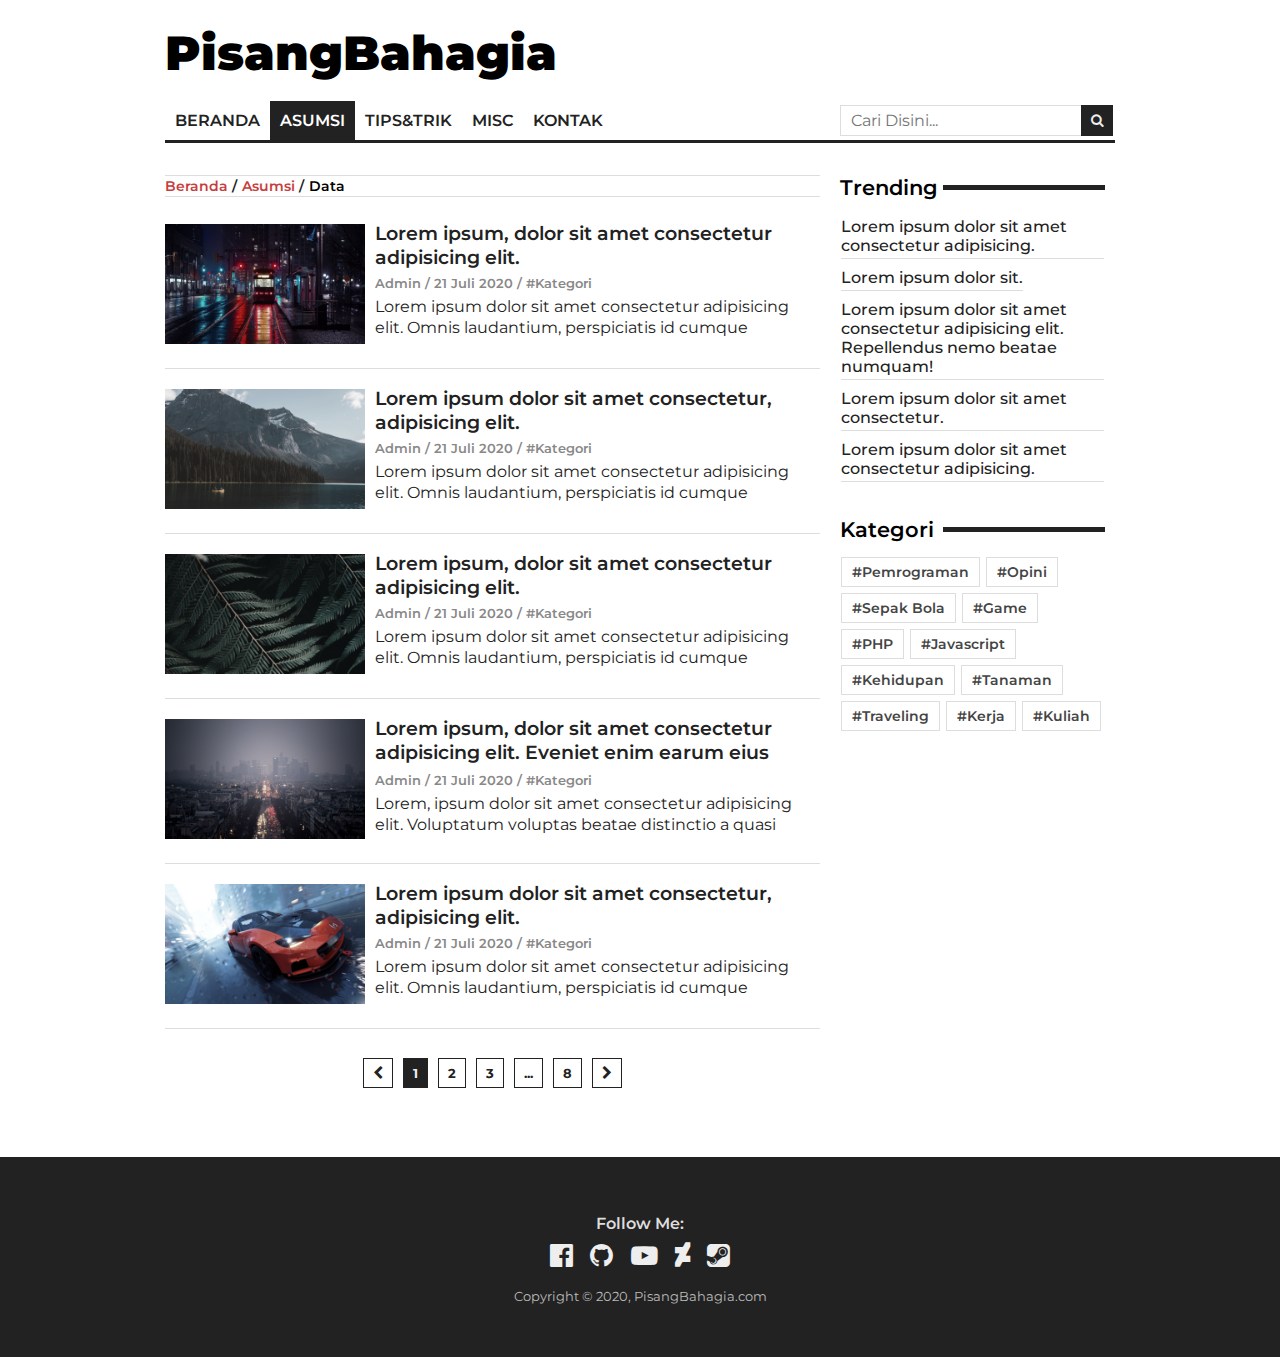
<file: pages/postList.html>
<!DOCTYPE html>
<html lang="en">
<head>
    <meta charset="UTF-8">
    <meta name="viewport" content="width=device-width, initial-scale=1.0">
    <link rel="stylesheet" href="../css/style.css">
    <link rel="stylesheet" href="../css/responsive.css">
    <link rel="stylesheet" href="../css/colors.css">
    <link rel="stylesheet" href="../font-awesome/css/font-awesome.css">
    <title>Daftar Posting</title>
</head>
<body>
    <form action="index.html" method="GET">
        <div class="container full cont-top"> 
            <div class="header">
                <div class="header-title-wrap">
                    <button type="button" class="btn-nav-bars">
                        <i class="fa fa-bars" aria-hidden="true"></i>
                    </button>    
                    <h1 class="ft header-title">
                        PisangBahagia
                    </h1>     
                    <!-- <span class="lighting"></span>       -->
                    <button type="button" class="btn-nav-search-top">
                        <i class="fa fa-search" aria-hidden="true"></i>
                    </button>     
                    <div class="modal-search">
                        <button class="btn-close-modal-top" type="button">
                            <i class="fa fa-close"></i>
                        </button>
                        <input type="text" name="search" class="input-search-top" placeholder="Cari Disini..."/>
                    </div>              
                </div>    
                <div class="navbar ft nav-link">
                    <ul>
                        <li class="nav"><a href="../index.html">BERANDA</a></li>
                        <li class="nav active"><a href="postList.html">ASUMSI</a></li>
                        <li class="nav"><a href="postList.html">TIPS&TRIK</a></li>
                        <li class="nav"><a href="postList.html">MISC</a></li>
                        <li class="nav"><a href="postList.html">KONTAK</a></li>
                    </ul>
                    <div class="nav-search">
                        <input type="text" name="search" class="input-search" placeholder="Cari Disini..."/>
                        <button type="submit" class="btn-nav-search">
                            <i class="fa fa-search" aria-hidden="true"></i>
                        </button>
                    </div>
                </div>
            </div>
        </div>

        <div class="container">
            <div class="content">
                <div class="main-content">
                    <ul class="breadcrumb">
                        <li class="breadcrumb-item"><a href="#">Beranda</a></li>
                        <li class="breadcrumb-item"><a href="#">Asumsi</a></li>
                        <li class="breadcrumb-item active">Data</li>
                    </ul>              
                    <div class="list-main-content">
                        <a href="article.html">
                            <img src="../img/8.jpg">
                        </a>    
                        <div class="wrap-media-content">
                            <div class="wrap-ctn-header">
                                <a href="article.html" class="ctn-header">Lorem ipsum, dolor sit amet consectetur adipisicing elit.</a>
                            </div>                            
                            <div class="wrap-ctn-info">
                                <p class="ft ctn-info">Admin / 21 Juli 2020 / <a href="#" class="ft ctn-info-cat">#Kategori</a></p>                                
                            </div>
                            <div class="wrap-ctn-content">    
                                <p class="ft ctn-content">Lorem ipsum dolor sit amet consectetur adipisicing elit. Omnis laudantium, perspiciatis id cumque temporibus, tempore fugiat aliquid, fuga labore modi nobis porro voluptas asperiores molestias ab tenetur sint velit earum? Sequi est doloribus et error, consequatur rem blanditiis eos tempora.</p>                            
                            </div>  
                        </div>
                    </div>  
                    <div class="list-main-content">
                        <a href="article.html">
                            <img src="../img/10.jpg">
                        </a>                            
                        <div class="wrap-media-content">
                            <div class="wrap-ctn-header">
                                <a href="article.html" class="ctn-header">Lorem ipsum dolor sit amet consectetur, adipisicing elit.</a>
                            </div>                            
                            <div class="wrap-ctn-info">
                                <p class="ft ctn-info">Admin / 21 Juli 2020 / <a href="#" class="ft ctn-info-cat">#Kategori</a></p>                                
                            </div>
                            <div class="wrap-ctn-content">    
                                <p class="ft ctn-content">Lorem ipsum dolor sit amet consectetur adipisicing elit. Omnis laudantium, perspiciatis id cumque temporibus, tempore fugiat aliquid, fuga labore modi nobis porro voluptas asperiores molestias ab tenetur sint velit earum? Sequi est doloribus et error, consequatur rem blanditiis eos tempora.</p>                            
                            </div>  
                        </div>
                    </div>               
                    <div class="list-main-content">
                        <a href="article.html">
                            <img src="../img/2.jpg">
                        </a>    
                        <div class="wrap-media-content">
                            <div class="wrap-ctn-header">
                                <a href="article.html" class="ctn-header">Lorem ipsum, dolor sit amet consectetur adipisicing elit.</a>
                            </div>                            
                            <div class="wrap-ctn-info">
                                <p class="ft ctn-info">Admin / 21 Juli 2020 / <a href="#" class="ft ctn-info-cat">#Kategori</a></p>                                
                            </div>
                            <div class="wrap-ctn-content">    
                                <p class="ft ctn-content">Lorem ipsum dolor sit amet consectetur adipisicing elit. Omnis laudantium, perspiciatis id cumque temporibus, tempore fugiat aliquid, fuga labore modi nobis porro voluptas asperiores molestias ab tenetur sint velit earum? Sequi est doloribus et error, consequatur rem blanditiis eos tempora.</p>                            
                            </div>  
                        </div>
                    </div>  
                    <div class="list-main-content">
                        <a href="article.html">
                            <img src="../img/3.jpg">
                        </a>                            
                        <div class="wrap-media-content">
                            <div class="wrap-ctn-header">
                                <a href="article.html" class="ctn-header">Lorem ipsum, dolor sit amet consectetur adipisicing elit. Eveniet enim earum eius impedit dicta.</a>
                            </div>    
                            <div class="wrap-ctn-info">
                                <p class="ft ctn-info">Admin / 21 Juli 2020 / <a href="#" class="ft ctn-info-cat">#Kategori</a></p>
                            </div>
                            <div class="wrap-ctn-content">    
                                <p class="ft ctn-content">Lorem, ipsum dolor sit amet consectetur adipisicing elit. Voluptatum voluptas beatae distinctio a quasi consequuntur cum minima temporibus molestias atque quidem illo veritatis veniam officiis, est inventore ipsam laborum! Tempore ratione eaque reprehenderit, similique iste libero accusamus provident at cum assumenda vel officiis repellat. Ducimus at laborum eos, distinctio unde nulla aliquam. Eveniet, vero sapiente iusto atque a aperiam nihil quibusdam et ut pariatur inventore perferendis explicabo similique dolores rerum laborum. Rerum reprehenderit dolor eum est consequatur itaque magnam nihil ea error labore. Aliquid dolore, minima consequuntur eligendi obcaecati repellendus. Cum voluptate in minima cumque illo iure quidem facilis quisquam.</p>                            
                            </div>                                
                        </div>
                    </div>
                    <div class="list-main-content">
                        <a href="article.html">
                            <img src="../img/4.jpg">
                        </a>                            
                        <div class="wrap-media-content">
                            <div class="wrap-ctn-header">
                                <a href="article.html" class="ctn-header">Lorem ipsum dolor sit amet consectetur, adipisicing elit.</a>
                            </div>                            
                            <div class="wrap-ctn-info">
                                <p class="ft ctn-info">Admin / 21 Juli 2020 / <a href="#" class="ft ctn-info-cat">#Kategori</a></p>                                
                            </div>
                            <div class="wrap-ctn-content">    
                                <p class="ft ctn-content">Lorem ipsum dolor sit amet consectetur adipisicing elit. Omnis laudantium, perspiciatis id cumque temporibus, tempore fugiat aliquid, fuga labore modi nobis porro voluptas asperiores molestias ab tenetur sint velit earum? Sequi est doloribus et error, consequatur rem blanditiis eos tempora.</p>                            
                            </div>  
                        </div>
                    </div>  
                    <ul class="pagination">
                        <li class="pagi-item"><a href="#"><button type="button" class="ft btn-pagi-link"><i class="fa fa-chevron-left"></i></button></a></li>
                        <li class="pagi-item"><a href="#"><button type="button" class="ft btn-pagi-link active">1</button></a></li>
                        <li class="pagi-item"><a href="#"><button type="button" class="ft btn-pagi-link">2</button></a></li>
                        <li class="pagi-item"><a href="#"><button type="button" class="ft btn-pagi-link">3</button></a></li>
                        <li class="pagi-item"><button type="button" class="ft btn-pagi-link no-link">...</button></li>
                        <li class="pagi-item"><a href="#"><button type="button" class="ft btn-pagi-link">8</button></a></li>
                        <li class="pagi-item"><a href="#"><button type="button" class="ft btn-pagi-link"><i class="fa fa-chevron-right"></i></button></a></li>
                    </ul>             
                </div>

                <div class="side-content">   
                    <div class="header-section">
                        <div class="hs-p sd">
                            <p class="ft ft-header-section">Trending</p>
                        </div>
                        <div class="hs-bar sd">
                            <div class="bar"></div>
                        </div>
                    </div>   
                    <ul class="trending">
                        <li><a href="#" class="ft ft-list-trend">Lorem ipsum dolor sit amet consectetur adipisicing.</a></li>
                        <li><a href="#" class="ft ft-list-trend">Lorem ipsum dolor sit.</a></li>
                        <li><a href="#" class="ft ft-list-trend">Lorem ipsum dolor sit amet consectetur adipisicing elit. Repellendus nemo beatae numquam!</a></li>
                        <li><a href="#" class="ft ft-list-trend">Lorem ipsum dolor sit amet consectetur.</a></li>
                        <li><a href="#" class="ft ft-list-trend">Lorem ipsum dolor sit amet consectetur adipisicing.</a></li>
                    </ul>                    
                    <div class="header-section">
                        <div class="hs-p sd">
                            <p class="ft ft-header-section">Kategori</p>
                        </div>
                        <div class="hs-bar sd">
                            <div class="bar"></div>
                        </div>
                    </div>   
                    <ul class="kategori">
                        <li><a href="#"><button type="button" class="ft btn-sd-cat">#Pemrograman</button></a></li>
                        <li><a href="#"><button type="button" class="ft btn-sd-cat">#Opini</button></a></li>
                        <li><a href="#"><button type="button" class="ft btn-sd-cat">#Sepak Bola</button></a></li>
                        <li><a href="#"><button type="button" class="ft btn-sd-cat">#Game</button></a></li>
                        <li><a href="#"><button type="button" class="ft btn-sd-cat">#PHP</button></a></li>
                        <li><a href="#"><button type="button" class="ft btn-sd-cat">#Javascript</button></a></li>
                        <li><a href="#"><button type="button" class="ft btn-sd-cat">#Kehidupan</button></a></li>
                        <li><a href="#"><button type="button" class="ft btn-sd-cat">#Tanaman</button></a></li>
                        <li><a href="#"><button type="button" class="ft btn-sd-cat">#Traveling</button></a></a></li>
                        <li><a href="#"><button type="button" class="ft btn-sd-cat">#Kerja</button></a></li>
                        <li><a href="#"><button type="button" class="ft btn-sd-cat">#Kuliah</button></a></li>
                    </ul>                    
                </div>
            </div>
        </div>

        <div class="container full cont-bot bg-doff">
            <div class="footer">
                <div class="foot-content">   
                    <p class="ft foot-heading">Follow Me:</p>                 
                    <div class="medsos-hoz">
                        <button type="button" class="medsos bg-doff">
                            <i class="fa fa-facebook-official cl-sfwhite"></i>
                        </button>
                        <button type="button" class="medsos bg-doff">
                            <i class="fa fa-github cl-sfwhite"></i>
                        </button>
                        <button type="button" class="medsos bg-doff">
                            <i class="fa fa-youtube-play cl-sfwhite"></i>
                        </button>
                        <button type="button" class="medsos bg-doff" alt="Deviant Art">
                            <i class="fa fa-deviantart cl-sfwhite"></i>
                        </button>
                        <button type="button" class="medsos bg-doff">
                            <i class="fa fa-steam-square cl-sfwhite"></i>
                        </button>
                    </div>
                    <p class="ft copyright">Copyright &#169; 2020, PisangBahagia.com</p>
                </div>
            </div>
        </div>
    </form>    
    
    <script src="../js/navigation.js"></script>
</body>
</html>
</file>
<file: css/style.css>
@import url('https://fonts.googleapis.com/css2?family=Montserrat:ital,wght@0,100;0,200;0,300;0,400;0,500;0,600;0,700;0,800;0,900;1,100;1,200;1,300;1,400;1,500;1,600;1,700;1,800;1,900&display=swap');
@import url('https://fonts.googleapis.com/css2?family=Open+Sans:ital,wght@0,300;0,400;0,600;0,700;0,800;1,300;1,400;1,600;1,700;1,800&display=swap');
@import url('https://fonts.googleapis.com/css2?family=PT+Serif:ital,wght@0,400;0,700;1,400;1,700&display=swap');

html, body, h1, ul, li, form{
    padding: 0;
    margin: 0;
    box-sizing: border-box;
}

body{
    background-color: #fff;
}


/* --------------------------------------------------CONTAINER -----*/
.container{
    max-width: 950px;
    margin: 2em auto;
    box-sizing: border-box;
}

.full{
    max-width: 100%;
    margin: 2em auto;
}

.cont-top{
    margin: 0 auto;
}

.cont-bot{
    margin: 0 auto;
}

.flx-hz{
    display: flex;
    flex-direction: row;
}

.flx-vr{
    display: flex;
    flex-direction: column;
}


/* --------------------------------------------------HEADER -----*/
.header{
    max-width: 950px;
    margin: 0 auto;    
    box-sizing: border-box;
    border-bottom: 3px solid #222;
    overflow: hidden;
}

.header-title-wrap{
    width: 100%;
    display: flex;
}

.navbar{
    box-sizing: border-box;
    display: flex;
    justify-content: space-between;
}

.navbar ul {
    display: flex;
    list-style: none;
}

.navbar ul .nav.active{
    background-color: #222;
    color: #fff;
}

.navbar ul .nav {
    padding: 10px;
    color: #222;    
    transition: 0.3s ease;
}

.navbar ul .nav:hover{    
    background-color: #222;
    color: #fff;
}

.navbar ul .nav a{
    color:inherit;
    font-size: 1em;
    text-decoration: none;
}

.navbar ul .nav a:hover{
    font-size: 1em;
    color: inherit;
}

.btn-nav-search-top{
    display: none;
}

.modal-search{
    display: none;
}

.nav-search{
    display: flex;
    padding: 2px;
    box-sizing: border-box;
    /* background-color: rgb(196, 111, 0);     */
}

.input-search{
    max-width: 250px;
    height: 90%;
    margin: auto;
    padding: 0px 10px;
    box-sizing: border-box;
    /* border: 1px solid #ddd; */
    border-top: 1px solid #ddd;
    border-right: none;
    border-bottom: 1px solid #ddd;
    border-left: 1px solid #ddd;
    font-size: 1em;
    font-family: 'Montserrat', sans-serif;
}

.btn-nav-search{
    height: 90%;
    padding: 0 10px;
    box-sizing: border-box;
    border:none;
    border-radius: 0px;
    background-color: #222;
    color: #eee;
    cursor: pointer;
    margin: auto;
    position: relative;
}

.btn-nav-search:hover{
    height: 90%;
    padding: 0 10px;
    box-sizing: border-box;
    border: none;
    border-radius: 0px;
    background-color: #c73d3d;
    color: #fff;
    cursor: pointer;
}

.fa.fa-search{
    font-size: 1em;
}

.btn-nav-bars{
    height: 100%;
    margin: 36.5px 10px 0 0;
    border: none;
    background-color: rgba(0, 0, 0, 0);
    display: none;
}

.fa.fa-bars{
    font-size: 2em;
    margin: 1.1em 0 0.4em 0;
    display: none;
}
/* --------------------------------------------------MODAL ------ */
.modal-search{
    display: none;
    position: absolute;
    z-index: -1;    
    top: 0;            
    background-color: rgba(0, 0, 0, 0);
    transition: background-color 0.5s;
}

.modal-search.show{
    width: 100%;
    height: 100%;
    max-height: 100vh;
    max-width: 100vw;
    display: none;
    position: absolute;
    z-index: 2;
    background-color: rgba(34, 34, 34, 1);
    flex-direction: column;
    transition: background-color 0.5s;
}

.btn-close-modal-top{
    display: none;
}

.btn-close-modal-top.show{
    width: 2em;
    height: 2em;
    display: inline-block;
    padding: 0;
    border-radius: 0;
    border:none;
    background-color: rgba(0, 0, 0, 0);
    color: #fff;     
    font-size: 2em;
    align-self: flex-end;
    cursor: pointer;
}

.input-search-top{
    display: none;
}

.input-search-top.show{
    width: 280px;
    height: 20px;
    display: inline-block;
    padding: 0.5em;        
    border-radius: 0;
    border: none;
    margin: auto;
    font-family: 'Montserrat', sans-serif;
    font-size: 1em;
    color: #222;
    background-color: #eee;
}



/* --------------------------------------------------BANNER -----*/
.banner{
    display: flex;
    flex-direction: row;
    box-sizing: border-box;
    justify-content: space-between;
     margin-top:-0.2em; 
}

.banner-wrap{
    height: 350px;   
    box-sizing: border-box;
    overflow: hidden;
    display: flex;    
}

.banner-wrap.lg{
    width: 100%;    
    max-width: 665px;
    position: relative;
}

.banner-wrap.sm{
    width: 100%;
    max-width: 280px;
    display: flex;
    flex-direction: column;
    justify-content: space-between; 
    position: relative;
}

.banner-arrow{
    width: 70px;
    height: 35px;
    padding: 10px 10px;
    background-color: #fff;
    box-sizing: border-box;
    opacity: 0.8;
    display: flex;
    justify-content: space-between;
    position: absolute;
    top: 3px;
    right: 0;
    z-index: 1;
}

.banner-content{
    min-width: 100%; 
    display: flex;
    overflow: hidden;
    position: relative; 
    /* transform: translateX(-665px); */
    transition: 0.5s ease all;
    text-overflow: ellipsis;
}

.banner-content-half{
    width: 100%;
    height: 100%;
    max-height: 172.5px;
    display: flex;
    overflow: hidden;
    position: relative;
    text-overflow: ellipsis;
}

.banner-img-lg, 
.banner-img-sm{
    width: 100%;
    height: 100%;
    position: relative;    
    filter: grayscale(40%) brightness(85%);
    transition: 0.5s ease all;
}

.banner-content a:hover > .banner-img-lg,
.banner-content-half a:hover > .banner-img-sm{
    filter: grayscale(100%) brightness(50%);
    transition: 0.5s ease all;
    transform: scale(1.1);
}  


/* --------------------------------------------------CONTENT -----*/
.content{
    display: flex;
    flex-direction: row;
    box-sizing: border-box;   
    margin-bottom: 4em; 
}

.main-content{
    width: 70%;
    display: inline-block;
    box-sizing: border-box;  
    padding: 0 10px 0 0;
}

.side-content{
    width: 30%;
    display: inline-block;
    box-sizing: border-box;  
    padding: 0 10px;
    /* background-color: red; */
}

.list-main-content{
    padding: 20px 0 20px 0;
    overflow: hidden;
    display: flex;
    flex-direction: row;
    box-sizing: border-box;
    border-bottom: 1px solid #ddd;
    /* background-color: lightsalmon; */
}

.list-main-content a img{
    width: 200px;
    height: 120px;
    filter: grayscale(40%);
    transition: 0.5s ease;
}

.list-main-content a img:hover{
    filter: grayscale(100%) brightness(50%);
}

.wrap-media-content{
    width: 100%;
    height: 120px;
    box-sizing: border-box;
    overflow: hidden;
    padding:0 10px;
    display: flex;
    flex-direction: column;
}

.wrap-ctn-header{
    width: 100%;
    max-height: 50px;
    overflow: hidden;
    text-overflow: ellipsis;
    margin-top: -0.2em;
    margin-bottom: 0.4em;
    /* background-color: lightsalmon; */
}

.wrap-ctn-info{
    width: 100%;
    max-height: 15px;
    overflow: hidden;
    text-overflow: ellipsis;
    margin-bottom: 0.4em;
    /* background-color: lightseagreen; */
}

.wrap-ctn-content{
    width: 100%;
    max-height: 40px;   
    overflow: hidden;
    text-overflow: ellipsis;
    line-height: 1.3em;
    /* background-color: lightgoldenrodyellow;  */
}


/* Pagination */
ul.pagination{
    display: flex;
    flex-direction: row;
    justify-content: center;
    margin-top: 1.5em;
}

li.pagi-item{
    list-style: none;
    margin: 5px;
}

.btn-pagi-link{
    padding: 0.5em 0.7em;
    border: 1px solid #222;
    border-radius: 0;
    cursor: pointer;
    font-size: 0.8em;
    font-weight: 700;
    background-color: #fff;
    color: #222;
    transition: 0.3s ease;
}

.btn-pagi-link:hover, 
.btn-pagi-link.active{
    background-color: #222;
    color: #eee;
}

.btn-pagi-link.no-link{
    cursor: auto;
}

.btn-pagi-link.no-link:hover{
    background-color: #fff;
    color: #222;
}


.side-content ul,
.side-content ol{    
    margin: 0.7em 0 2em 0;
}

.side-content ul li{
    display: inline-block;
    list-style: none;  
    margin: 3px 1px;  
}

.side-content ul.trending li{
    padding: 3px 0;
    border-bottom: 1px solid #ddd;
}

.btn-sd-cat{
    padding: 5px 10px;
    font-size: 0.9em;
    font-weight: 600;
    text-decoration: none;
    color: #444;
    border: 1px solid #ddd;
    border-radius: none;
    cursor: pointer;
    background-color: #fff;
}

.btn-sd-cat:hover{
    color: #c73d3d;
}

/*page article*/
ul.breadcrumb{
    display: flex;
    flex-direction: row;
    margin-bottom: 0.5em;
    padding: 1px 0;
    border-top: 1px solid #ddd;
    border-bottom: 1px solid #ddd;
    font-family: 'Montserrat', sans-serif;
    font-size: 0.9em;
    font-weight: 600;    
}

li.breadcrumb-item{
    list-style: none;
}

li.breadcrumb-item a::after{    
    content: ' /';
    padding-right: 5px;
    color: #222;
}

li.breadcrumb-item a{
    color: #c73d3d;
    text-decoration: none;
}

li.breadcrumb-item a:hover{
    color: #222;
    text-decoration: none;
}

.article-head{
    width: 100%;
    display: flex;
    flex-direction: row;
    border-bottom: 1px  solid  #ddd;
    margin: 0.7em 0 0.9em 0;
    padding: 0px 5px;
    box-sizing: border-box;
}

.article-le-tp{
    width: 100%;
    display: flex;
    flex-direction: row;
}

.article-pp{
    width: 31px;
    height: 31px;
    margin: auto;
}

.article-au-ti-wrap{
    width: 100%;
    margin-left: 10px;
}

.article-ri-bt{    
    width: 100%;
    display: flex;
    justify-content: flex-end;
}

.article-body{
    width: 100%;
}

.article-body img.main-img-ar{
    width: 100%;
    height: 100%;
    max-height: 350px;
    filter: grayscale(40%);
}

.article-footer{
    width: 100%;
    padding: 0 0 1em 0;
    border-bottom:1px solid #ddd;    
}

.article-footer ul{
    display: block;
}

.article-footer ul li{
    display: inline-block;
    list-style: none;
    margin: 3px 1px;
}

.btn-article-cat{
    padding: 5px 10px;
    border: none;
    border-radius: none;
    background-color: #c73d3d;
    font-size: 0.8em;
    font-weight: 500;
    color: #fff;
    cursor: pointer;
} 

.btn-article-cat:hover{
    background-color: #222;
}


/* --------------------------------------------------FOOTER -----*/
.footer{
    max-width: 950px;
    margin: 0 auto;
    display: flex;
    flex-direction: row;
    box-sizing: border-box;      
}

.foot-content{
    height: 200px;
    margin: auto;
    display: flex;
    flex-direction: column;
    justify-content: center;
}

.medsos-hoz{
    margin: 0 auto;
}

.medsos{
    padding: 0.5em;
    border: none;
    border-radius: 0px;
    cursor: pointer;
}

.fa.fa-facebook-official, 
.fa.fa-github,
.fa.fa-youtube-play,
.fa.fa-deviantart,
.fa.fa-steam-square,
.fa.fa-twitter,
.fa.fa-whatsapp{    
    font-size: 2em;
}

.fa.fa-facebook-official:hover{
    color: #004aaa;
}

.fa.fa-github:hover{
    color: #eee;
}

.fa.fa-youtube-play:hover{
    color: #c73d3d;
}

.fa.fa-deviantart:hover{
    color: #1cbd37;
}

.fa.fa-steam-square:hover{
    color: #47a8d4;
}

.fa.fa-twitter:hover{
    color: #1dbcd8;
}

.fa.fa-whatsapp:hover{
    color: #03a138;
}



/* --------------------------------------------------HEADER CONTENT -----*/
.header-section{
    display: flex;
    flex-direction: row;
    box-sizing: border-box;
    justify-content: space-between;
    /* background-color: lightgreen; */
}

.hs-p{
    width: 20%;
    padding: 0 0;    
    box-sizing: border-box;
    margin: auto;
}

.hs-bar{
    width: 80%;
    padding: 10px 20px 10px 10px;
    margin: auto;
}

.hs-p.sd{
    width: 35%;
    padding: 0 0;    
    box-sizing: border-box;
    margin: auto;
}

.hs-bar.sd{
    width: 65%;
    padding: 10px 0px 10px 10px;
    margin: auto;
}

.bar{
    width: 100%;
    height: 5px;
    background-color: #222;
}


/* --------------------------------------------------FONT -----*/
.ft{
    font-family: 'Montserrat', sans-serif;
}

.ft-os{
    font-family: 'PT Serif', serif;
}

.ft-tn{
    font-family: 'Times New Roman', Times, sans-serif;
}

.header-title{
    font-weight: 900;
    font-size: 3em;
    margin: 0.5em 0 0.4em 0;
}

.nav-link{
    font-weight: 600;
}

.banner-ctn{
    margin: 0 auto;
    font-weight: 700;
    text-align: center;
    position: absolute;
    z-index: 1;
    color: #fff;
    top: 50%;
    transform: translateY(-50%);
}

.banner-ctn.lg{
    font-size: 1.6em;
    line-height: 1em;
}

.banner-ctn.sm{
    font-size: 1em;
    line-height: 1em;
}

.banner-ctn:hover{
    color: #fff;
    filter: blur(0.1px);
}

.fa.fa-chevron-left{
    font-size: 1.1em;
    cursor: pointer;
}

.fa.fa-chevron-right{
    font-size: 1.1em;
    cursor: pointer;
}

.fa.fa.fa-chevron-left:hover,
.fa.fa.fa-chevron-right:hover{
    color: #c73d3d;
}

.ft-header-section{
    font-size: 1.3em;
    font-weight: 600;
    margin: auto;
}

.ft-list-trend{
    font-weight: 500;
    color: #222;
    text-decoration: none;
}

.ft-list-trend:hover{
    color:#888;
}

.ctn-header{
    font-family: 'Montserrat', sans-serif;
    font-size: 1.2em;
    font-weight: 600;
    margin: 0 0 0.5em 0;
    color: #222;
    text-decoration: none;
}

.ctn-header:hover{
    color: #999;
}

.ctn-info{
    font-size: 0.8em;
    font-weight: 600;
    margin: auto;
    color: #888;
}

.ctn-info-cat{    
    font-weight: 600;
    margin: auto;
    color: #888;
    text-decoration: none;
}

.ctn-info-cat:hover{
    color: #c73d3d;
}

.ctn-content{
    font-size: 1em;
    color: #222;
    margin: auto;
}

.article-title{
    font-size: 1.8em;
    color: #222;
    font-weight: 700;
    margin: 0 0;
}

.article-time,
.article-author{
    font-size: 0.8em;
    font-weight: 500;
    margin: 0.21em auto;
    color: #777;
}

.article-bd{
    font-size: 1em;
    font-weight: 500;
    color: #222;
    text-align: left;
}

.ft-article-cat{
    font-size: 1em;
    font-weight: 600;
    margin: 1.5em 0 0.3em 0;
}

.img-inform{
    font-size: 0.8em;
    font-weight: 500;
    font-style: italic;
    color: #999;
    text-align: center;
    margin: 0.5em 0 1em 0;
}

.img-inform a{
    color: #c73d3d;
    font-style: normal;
    font-weight: 600;
    text-decoration: none;
}

.img-inform::before{
    content: '( ';
    font-style: normal;
}

.img-inform::after{
    content: ' )';
    font-style: normal;
}


.title-input{
    margin: 0 auto;
    font-size: 1em;
    font-weight: 600;
}

.foot-heading{
    font-size: 1em;
    font-weight: 600;
    margin-bottom: 0.2em;
    align-self: center;
    color: #ddd;
}

.copyright{
    font-size: 0.8em;
    font-weight: 400;
    color: #bbb;
}



/* 
.lighting{
    display: block;
    position: absolute;
    margin: 1.8em 0 0.4em 0;
    width: 10px;
    height: 60px;
    background-color: #ffffff;
    filter: blur(10px) brightness(200%);
    animation: shiny 1s ease-out 0.5s infinite normal;
}

@keyframes shiny{
    0%{
        transform: translateX(0px);
    }100%{
        transform: translateX(400px);
    }
} */
</file>
<file: css/weather.css>
.weather{
    width: 100%;
    box-sizing: border-box;
    display: inline-block;
    background-color: rgba(red, green, blue, alpha);
}

.wrap-wea{
    width: 100%;
    box-sizing: border-box;
    display: flex;
    flex-direction: row;
    justify-content: space-between;
    /* border-top: 1px solid #ddd; */
    border-bottom: 1px solid #ddd;
}

.wrap-wea div{
    margin: 0 10px;
}

.wrap-wea-img-temp{
    box-sizing: border-box;
    display: flex;
    flex-direction: row;
}

.wrap-wea-img-temp img{
    width: 70px;
    height: 70px;
    filter: drop-shadow(2px 2px 2px #bbb) saturate(3); 
}

.wrap-wea-hum-wd{
    box-sizing: border-box;
    display: flex;
    flex-direction: column;
    justify-content: space-evenly;
}

.ft-wea-location{
    font-size: 1em;    
    margin: 0.5em 0 0 0;   
    font-weight: 600;    
    color: #222;
}

.ft-wea-time{
    font-size: 0.8em;    
    margin: 0 0 0.4em 0;     
    font-weight: 500;    
    color: #777;
}

.ft-wea-weather{
    font-size: 1em;  
    margin: 0 0;     
    font-weight: 500;    
    color: #777;
}

.ft-wea-temp{
    font-size: 1.3em;       
    font-weight: 700;    
    color: #222;
}

.ft-wea-hw{
    font-size: 0.9em;    
    margin: 0 0;     
    font-weight: 500;    
    color: #777;
}
</file>
<file: css/responsive.css>
@media only screen and (max-width: 768px){
    /* --------------------------------------------------CONTAINER -----*/
    .container{
        max-width: 768px;
        margin: 1em auto;
        box-sizing: border-box;
    }

    .full{
        max-width: 100%;
        margin: 1em auto;
    }
    
    .cont-top{
        margin: 0 auto;
    }

    .cont-bot{
        margin: 0 auto;
    }

    /* --------------------------------------------------HEADER -----*/
    .header{
        width: 100%;
        max-width: 768px;
        margin: 0 auto;    
        box-sizing: border-box;
        border-bottom: 2px solid #222;
        overflow: hidden;
    }
    
    .header-title-wrap{
        width: 100%;
        display: flex;
        padding: 1.5em 0;
        justify-content: space-between;        
    }

    .navbar{
        height: 0px;
        box-sizing: border-box;
        display: block;
        text-align: center;
        transition: 0.5s ease-in-out;                
    }

    .navbar.show{
        height: 200px;
        box-sizing: border-box;
        display: block;        
        text-align: center;
        transition: 0.5s ease-in-out; 
    }

    .navbar ul {
        display: inline-block;
        list-style: none;
        width: 100%;
    }

    .navbar ul .nav a{
        color:inherit;
        font-size: 0.8em;
        text-decoration: none;
    }
    
    .navbar ul .nav a:hover{
        font-size: 0.8em;
        color: inherit;
    }
    
    .nav-search{
        display: flex;
        padding: 2px;
        box-sizing: border-box;
        /* background-color: rgb(196, 111, 0);     */
    }
    
    .input-search{
        display: none;
    }

    .btn-nav-search{
        display: none;
    }

    .btn-nav-search-top{
        height: 2em;
        width: 2em;
        padding: 0;
        margin: auto 1em;
        box-sizing: border-box;
        border: none;
        border-radius: 0px;
        background-color: rgba(0, 0, 0, 0);
        color: #222;
        cursor: pointer;
        display: block;
    }

    .fa.fa-search{
        font-size: 1.4em;
    }
    

    .btn-nav-bars{
        display: initial;
        margin: auto 1em;
        transform: rotate(0deg);
        transition: 0.5s;
        cursor: pointer;
    }

    .btn-nav-bars.rotate{
        transform: rotate(90deg);
        transition: 0.5s;
        cursor: pointer;
    }

    .fa.fa-bars{
        font-size: 1.5em;
        display: initial;
    }

/* --------------------------------------------------MODAL ------ */
    .modal-search{
        display: flex;
    }

    .modal-search.show{
        display: flex;
    }

    .btn-close-modal-top{
        display: none;
    }

    .btn-close-modal-top.show{
        display: inline-block;
    }

    .input-search-top{
        display: none;
    }

    .input-search-top.show{
        display: inline-block;
    }


/* --------------------------------------------------BANNER -----*/
    .banner{
        margin-top:-1em;
    }



/* --------------------------------------------------CONTENT -----*/
    .content{
        display: flex;
        flex-direction: column;
        box-sizing: border-box; 
    }

    .main-content{
        width: 100%;
        max-width: 768px;
        box-sizing: border-box;
        padding: 0 10px;
        display: inline-block;
    }

    .side-content{
        width: 100%;
        max-width: 768px;
        box-sizing: border-box;
        margin-top: 1.5em;
        padding: 0 10px;
        display: inline-block;
    }


/* --------------------------------------------------HEADER CONTENT -----*/
    .hs-p{
        width: 20%;
        padding: 0 0;    
        box-sizing: border-box;
        margin: auto;
    }
    
    .hs-bar{
        width: 80%;
        padding: 10px 0px 10px 10px;
        margin: auto;
    }

    .hs-p.sd{
        width: 20%;
        padding: 0 0;    
        box-sizing: border-box;
        margin: auto;
    }

    .hs-bar.sd{
        width: 80%;
        padding: 10px 0px 10px 10px;
        margin: auto;
    }    


/* --------------------------------------------------FONT -----*/
    .ft{
        font-family: 'Montserrat', sans-serif;
    }

    .header-title{
        font-weight: 900;
        font-size: 1.5em;
        margin: auto;
        /* animation: color-gradient-animation 5s ease infinite normal; */
    }

    
    .ft-header-section{
        font-size: 1.2em;
        font-weight: 600;
        margin: auto;
    }



}

@media only screen and (max-width: 425px){
    /* --------------------------------------------------CONTAINER -----*/
    .container{
        max-width: 425px;
        margin: 1em auto;
        box-sizing: border-box;
    }

    .full{
        max-width: 100%;
        margin: 1em auto;
    }
    
    .cont-top{
        margin: 0 auto;
    }

    .cont-bot{
        margin: 0 auto;
    }

    /* --------------------------------------------------HEADER -----*/
    .header{
        width: 100%;
        max-width: 425px;
        min-width: 320px;
        margin: 0 auto;    
        box-sizing: border-box;
        border-bottom: 2px solid #222;
        overflow: hidden;
    }
    
    .header-title-wrap{
        width: 100%;
        display: flex;
        padding: 1em 0;
        justify-content: space-between;        
    }
    
    /* --------------------------------------------------BANNER -----*/
    .banner{
        display: flex;
        flex-direction: column;
        box-sizing: border-box;
        justify-content: space-between;
        margin-top:-1em;
    }

    .banner-wrap.lg{
        width: 100%;
        max-width: 425px;
        height: 250px;   
        box-sizing: border-box;
        overflow: hidden;
        display: flex; 
        padding-bottom: 3px;  
    }
    
    .banner-wrap.sm{
        width: 100%;
        height: 100%;
        max-width: 425px;
        height: 125px;   
        box-sizing: border-box;
        overflow: hidden;
        display: flex;  
        flex-direction: row; 
        text-overflow: ellipsis;
    }

    .banner-content-half{
        width: 100%;
        height: 100%;
        display: flex;
        overflow: hidden;
        position: relative;
        box-sizing: border-box;
        text-overflow: ellipsis;
    }

    .banner-content-half:first-child{
       margin-right: 3px;
    }



    /* --------------------------------------------------CONTENT -----*/
    .content{
        width: 100%;
        max-width: 425px;
        min-width: 320px;
        display: flex;
        flex-direction: column;
        box-sizing: border-box; 
        margin-bottom: 2em; 
    }

    .main-content{
        width: 100%;
        max-width: 425px;        
        box-sizing: border-box;
        padding: 0 10px;
        display: inline-block;
    }

    .side-content{
        width: 100%;
        max-width: 425px;
        display: inline-block;
    }

    .list-main-content{
        padding: 15px 0 15px 0;
        overflow: hidden;
        display: flex;
        flex-direction: row;
        box-sizing: border-box;
        border-bottom: 1px solid #ddd;
        /* background-color: lightcoral; */
    }
    
    .list-main-content a img{
        width: 135px;
        height: 85px;
        filter: grayscale(40%);
        transition: 0.5s ease;
    }
    
    .list-main-content a img:hover{
        filter: grayscale(100%) brightness(50%);
    }

    .wrap-media-content{
        width: 100%;
        height: 85px;
        box-sizing: border-box;
        overflow: hidden;
        padding: 0 5px;
        display: flex;
        flex-direction: column;
        /* background-color: lightgreen; */
    }
    
    .wrap-ctn-header{
        width: 100%;
        max-height: 55px;
        overflow: hidden;
        text-overflow: ellipsis;
        margin-top: -0.1em;
        margin-bottom: 0.2em;
        /* background-color: lightgrey; */
    }
    
    .wrap-ctn-info{
        width: 100%;
        max-height: 15px;
        overflow: hidden;
        text-overflow: ellipsis;
        margin-bottom: 0.2em;
        /* background-color: lightpink; */
    }
    
    .wrap-ctn-content{
        width: 100%;
        max-height: 15px;   
        overflow: hidden;
        text-overflow: ellipsis;
        /* background-color: lightskyblue; */
        /* display: none; */
    }

    /* Pagination */
    ul.pagination{
        display: flex;
        flex-direction: row;
        justify-content: center;
        margin-top: 1em;
    }

    li.pagi-item{
        list-style: none;
        margin: 4px;
    }

    .btn-pagi-link{
        padding: 0.3em 0.5em;
        border: 1px solid #222;
        border-radius: 0;
        cursor: pointer;
        font-size: 0.7em;
        font-weight: 700;
        background-color: #fff;
        color: #222;
        transition: 0.3s ease;
    }

    .side-content ul,
    .side-content ol{    
        margin: 0 0 1em 0;
    }

    /* --------------------------------------------------FOOTER -----*/
    .footer{
        width: 100%;
        max-width: 425px;
        min-width: 320px;
        margin: 0 auto;
        display: flex;
        flex-direction: row;
        box-sizing: border-box;      
    }

    .foot-content{
        height: 150px;
        margin: auto;
        display: flex;
        flex-direction: column;
        justify-content: center;
    }

    .medsos-hoz{
        margin: 0 auto;
    }

    .medsos{
        padding: 0.2em;
        background-color: #222;
        border: none;
        border-radius: 0px;
        cursor: pointer;
    }

    .fa.fa-facebook-official, 
    .fa.fa-github,
    .fa.fa-youtube-play, 
    .fa.fa-deviantart,
    .fa.fa-steam-square{    
        font-size: 2em;
    }

    .fa.fa-facebook-official:hover{
        color: #004aaa;
    }

    .fa.fa-github:hover{
        color: #eee;
    }

    .fa.fa-youtube-play:hover{
        color: #c73d3d;
    }

    .fa.fa-deviantart:hover{
        color: #1cbd37;
    }

    .fa.fa-steam-square:hover{
        color: #47a8d4;
    }

    /* --------------------------------------------------HEADER CONTENT -----*/
    .hs-p{
        width: 20%;
        padding: 0 0;    
        box-sizing: border-box;
        margin: auto;
    }
    
    .hs-bar{
        width: 80%;
        padding: 10px 0px 10px 10px;
        margin: auto;
    }

    .hs-p.sd{
        width: 20%;
        padding: 0 0;    
        box-sizing: border-box;
        margin: auto;
    }

    .hs-bar.sd{
        width: 80%;
        padding: 10px 0px 10px 10px;
        margin: auto;
    }


    /* --------------------------------------------------FONT -----*/
    .ft-header-section{
        font-size: 1em;
        font-weight: 600;
        margin: auto;
    }

    .banner-ctn.lg{
        font-size: 1.3em;
        line-height: 1.1em;
    }
    
    .banner-ctn.sm{
        font-size: 1em;
        line-height: 1em;
    }

    .ctn-header{
        font-family: 'Montserrat', sans-serif;
        font-size: 0.9em;
        font-weight: 600;
        color: #222;
        text-decoration: none;
    }
    .ft-list-trend{
        font-size: 0.9em;
    }

    .ctn-header:hover{
        color: #999;
    }
    
    .ctn-info{
        font-size: 0.6em;
        font-weight: 600;
        margin: auto;
        color: #888;
    }
    
    .ctn-info-cat{    
        font-weight: 600;
        margin: auto;
        color: #888;
        text-decoration: none;
    }
    
    .ctn-info-cat:hover{
        color: #c73d3d;
    }
    
    .ctn-content{
        font-size: 0.8em;
        color: #222;
        line-height: 1.3em;
    }

    .foot-heading{
        font-size: 0.8em;
        font-weight: 600;
        margin-bottom: 0.2em;
        align-self: center;
        color: #ddd;
    }
    
    .copyright{
        font-size: 0.7em;
        font-weight: 400;
        color: #bbb;
    }

}



/* @keyframes color-gradient-animation{
    0%{
        background: linear-gradient(to right top, #911cbb, #8817c2, #7c14c9, #6e13d0, #5c14d8, #9500c5, #b800b3, #d000a2, #f20378, #fd4150, #f66f2b, #e19507);
        -webkit-background-clip: text;
        -webkit-text-fill-color: transparent;
    }50%{
        background: red;
        -webkit-background-clip: text;
        -webkit-text-fill-color: transparent;
    }100%{
        background: linear-gradient(to right top, #e19507, #f66f2b, #fd4150, #f20378, #d000a2, #b800b3, #9500c5, #5c14d8, #6e13d0, #7c14c9, #8817c2, #911cbb);
        -webkit-background-clip: text;
        -webkit-text-fill-color: transparent;
    }
}  */
</file>
<file: css/colors.css>
.bg-black{
    background-color: #000;
}

.bg-doff{
    background-color: #222;
}

.bg-sfbl{
    background-color: #555;
}

.bg-white{
    background-color: #fff;
}

.bg-grey{
    background-color: #808080;
}

.bg-sfwhite{
    background-color: #eee;
}

.bg-licream{
    background-color: #bdb1b1;
}

.bg-ligrey{
    background-color: #d3d3d3;
}

.bg-lidarkred{
    background-color: #c73d3d;
}

.bg-lired{
    background-color: lightcoral;
}


.cl-black{
    color: #000;
}

.cl-doff{
    color: #222;
}

.cl-white{
    color: #fff;
}

.cl-grey{
    color: #808080;
}

.cl-sfwhite{
    color: #eee;
}

.cl-licream{
    color: #bdb1b1;
}

.cl-ligrey{
    color: #d3d3d3;
}

.cl-lidarkred{
    color: #c73d3d;
}

.cl-lired{
    color: lightcoral;
}
</file>
